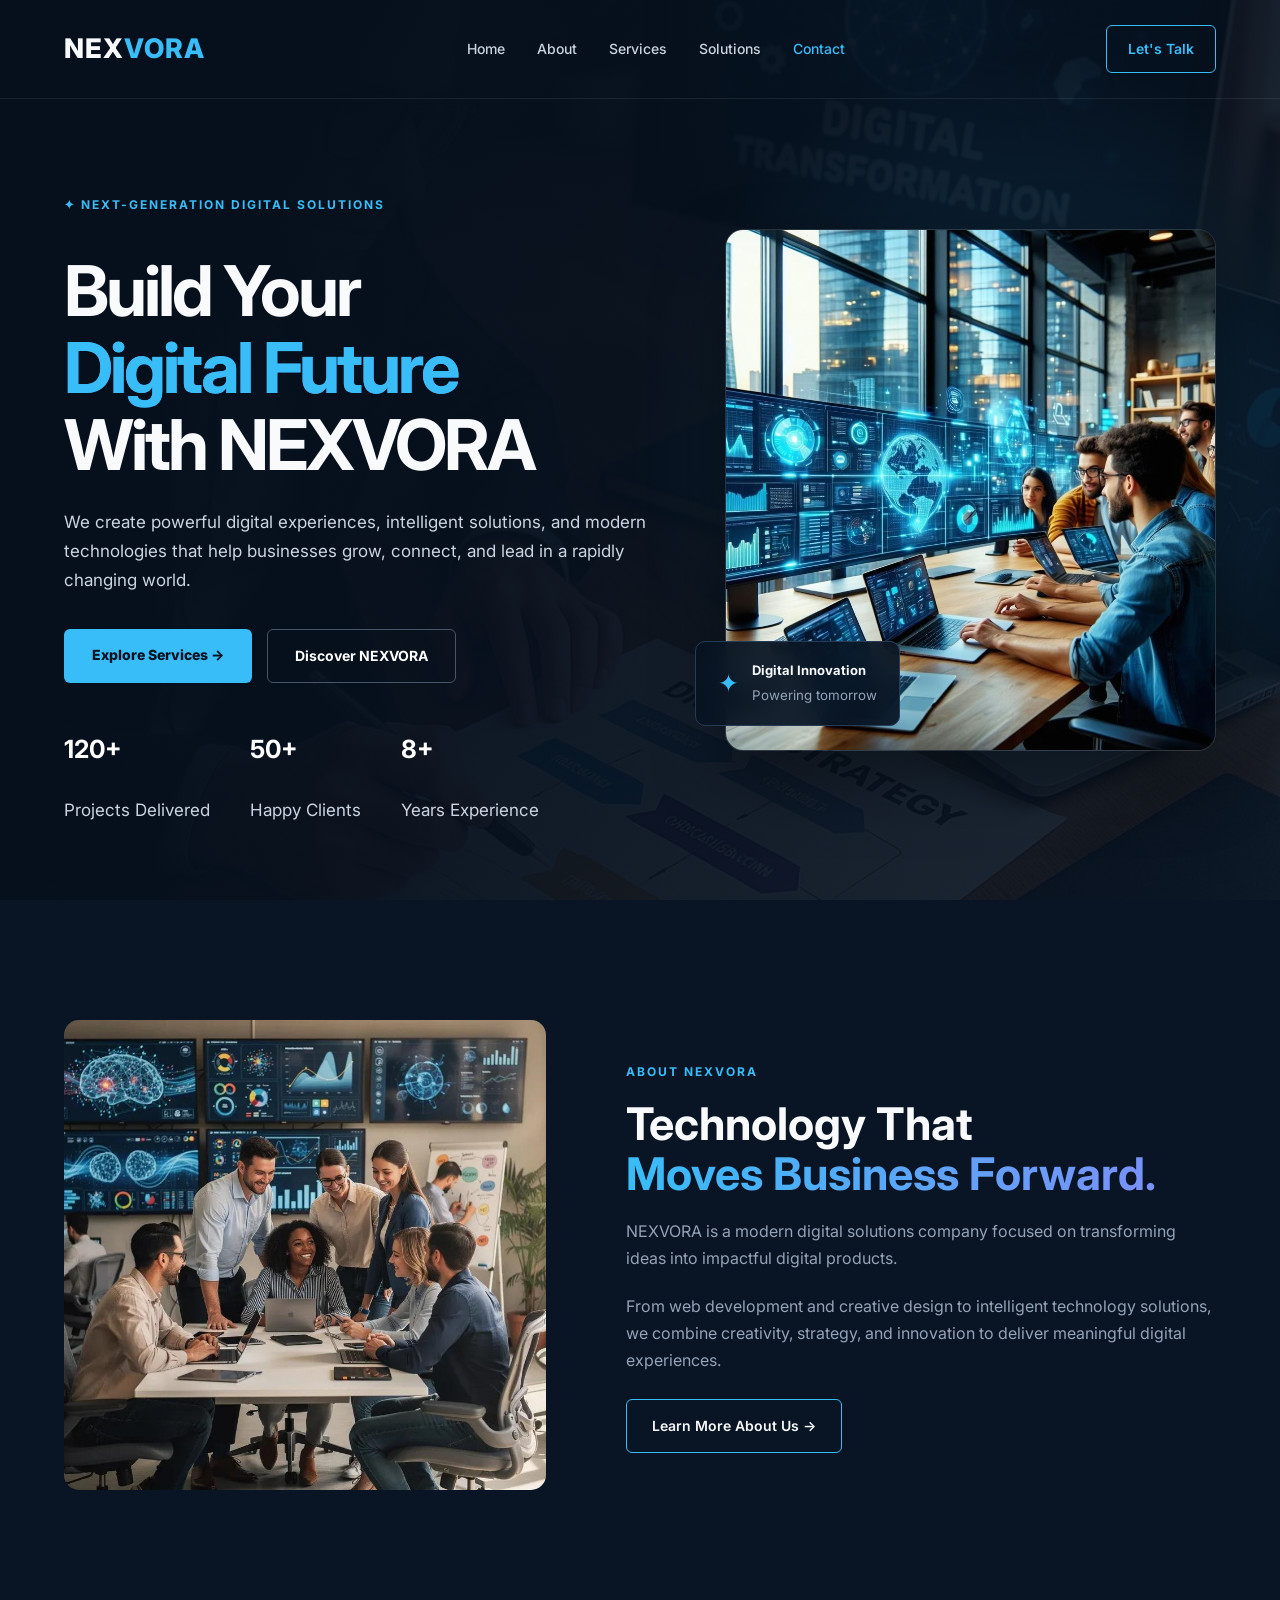
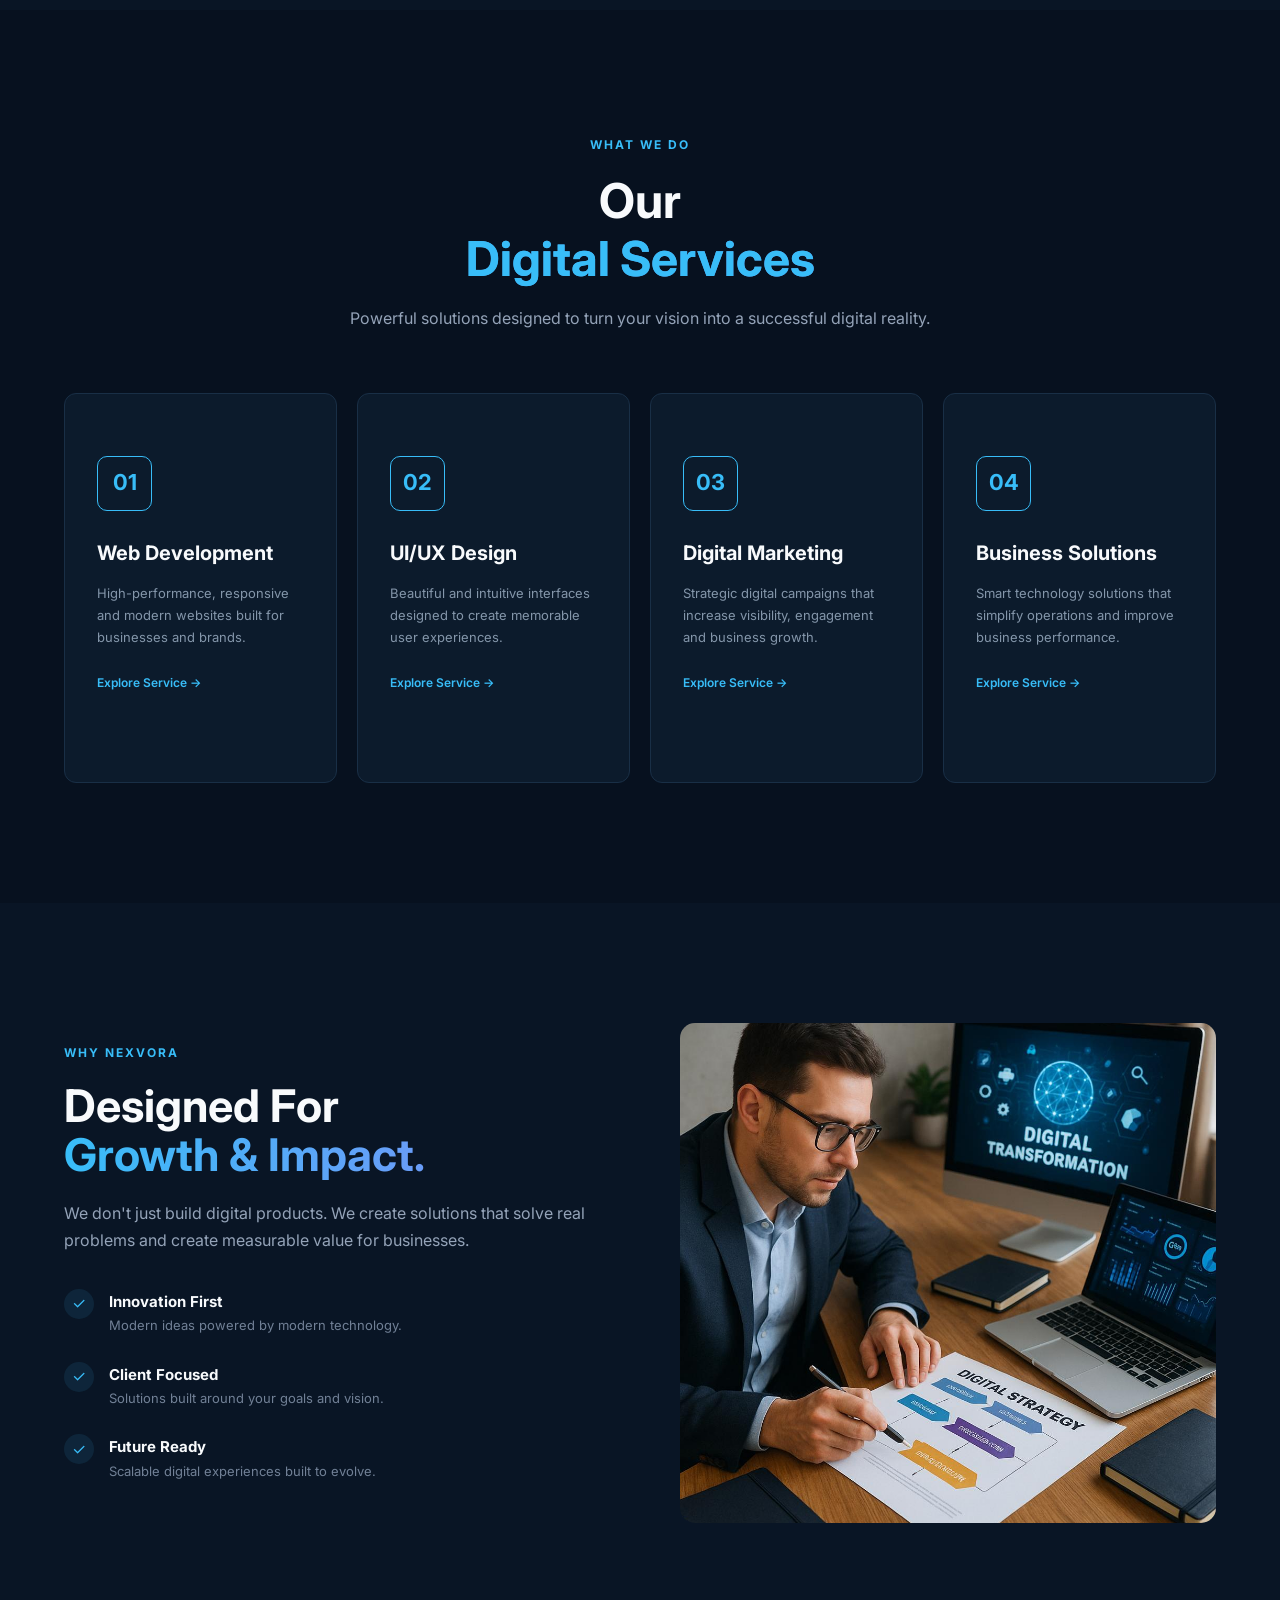
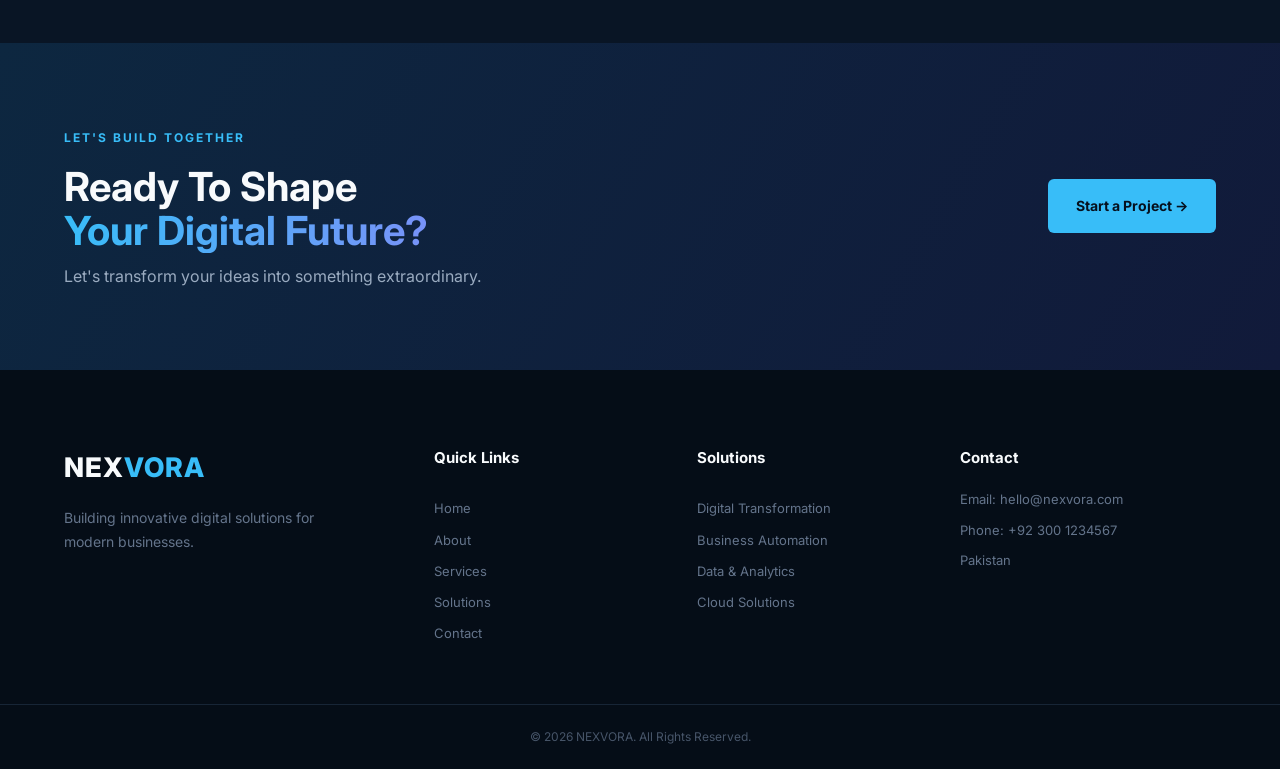
<file: index.html>
<!DOCTYPE html>
<html lang="en">
<head>
    <meta charset="UTF-8">
    <meta name="viewport" content="width=device-width, initial-scale=1.0">

    <title>NEXVORA | Digital Solutions</title>

    <!-- Google Font -->
    <link rel="preconnect" href="https://fonts.googleapis.com">
    <link rel="preconnect" href="https://fonts.gstatic.com" crossorigin>
    <link href="https://fonts.googleapis.com/css2?family=Inter:wght@400;500;600;700;800&display=swap" rel="stylesheet">

    <!-- CSS -->
    <link rel="stylesheet" href="style.css">
</head>

<body>

    <!-- ================= NAVBAR ================= -->
    <header class="navbar">
        <div class="container nav-container">

            <a href="index.html" class="logo">
                NEX<span>VORA</span>
            </a>

            <nav class="nav-links">
                <a href="index.html">Home</a>
                <a href="about.html">About</a>
                <a href="services.html">Services</a>
                <a href="solutions.html">Solutions</a>
                <a href="contact.html" class="active">Contact</a>
            </nav>

            <a href="#contact-form" class="nav-btn">
                Let's Talk
            </a>

        </div>
    </header>



    <!-- ================= HERO ================= -->
    <section class="hero">

        <div class="hero-overlay"></div>

        <div class="container hero-container">

            <div class="hero-content">

                <span class="hero-tag">✦ NEXT-GENERATION DIGITAL SOLUTIONS</span>

                <h1>
                    Build Your
                    <span>Digital Future</span>
                    With NEXVORA
                </h1>

                <p>
                    We create powerful digital experiences, intelligent solutions,
                    and modern technologies that help businesses grow, connect,
                    and lead in a rapidly changing world.
                </p>

                <div class="hero-buttons">
                    <a href="#services" class="primary-btn">
                        Explore Services →
                    </a>

                    <a href="#about" class="secondary-btn">
                        Discover NEXVORA
                    </a>
                </div>

                <div class="hero-stats">

                    <div class="stat">
                        <h3>120+</h3>
                        <p>Projects Delivered</p>
                    </div>

                    <div class="stat">
                        <h3>50+</h3>
                        <p>Happy Clients</p>
                    </div>

                    <div class="stat">
                        <h3>8+</h3>
                        <p>Years Experience</p>
                    </div>

                </div>

            </div>


            <div class="hero-image">

                <div class="image-card">
                    <img
                        src="./images/nexvora-hero.jpg"
                        alt="NEXVORA Digital Team"
                    >
                </div>

                <div class="floating-card">
                    <span>✦</span>
                    <div>
                        <strong>Digital Innovation</strong>
                        <small>Powering tomorrow</small>
                    </div>
                </div>

            </div>

        </div>
    </section>


    <!-- ================= ABOUT ================= -->
    <section class="about" id="about">

        <div class="container about-container">

            <div class="about-image">
                <img
                    src="./images/nexvora-about.jpg"
                    alt="NEXVORA Team"
                >
            </div>

            <div class="about-content">

                <span class="section-tag">ABOUT NEXVORA</span>

                <h2>
                    Technology That
                    <span>Moves Business Forward.</span>
                </h2>

                <p>
                    NEXVORA is a modern digital solutions company focused on
                    transforming ideas into impactful digital products.
                </p>

                <p>
                    From web development and creative design to intelligent
                    technology solutions, we combine creativity, strategy,
                    and innovation to deliver meaningful digital experiences.
                </p>

                <a href="#services" class="outline-btn">
                    Learn More About Us →
                </a>

            </div>

        </div>

    </section>


    <!-- ================= SERVICES ================= -->
    <section class="services" id="services">

        <div class="container">

            <div class="section-heading">

                <span class="section-tag">WHAT WE DO</span>

                <h2>
                    Our <span>Digital Services</span>
                </h2>

                <p>
                    Powerful solutions designed to turn your vision into
                    a successful digital reality.
                </p>

            </div>


            <div class="service-grid">

                <div class="service-card">

                    <div class="service-icon">01</div>

                    <h3>Web Development</h3>

                    <p>
                        High-performance, responsive and modern websites
                        built for businesses and brands.
                    </p>

                    <a href="#">Explore Service →</a>

                </div>


                <div class="service-card">

                    <div class="service-icon">02</div>

                    <h3>UI/UX Design</h3>

                    <p>
                        Beautiful and intuitive interfaces designed to
                        create memorable user experiences.
                    </p>

                    <a href="#">Explore Service →</a>

                </div>


                <div class="service-card">

                    <div class="service-icon">03</div>

                    <h3>Digital Marketing</h3>

                    <p>
                        Strategic digital campaigns that increase visibility,
                        engagement and business growth.
                    </p>

                    <a href="#">Explore Service →</a>

                </div>


                <div class="service-card">

                    <div class="service-icon">04</div>

                    <h3>Business Solutions</h3>

                    <p>
                        Smart technology solutions that simplify operations
                        and improve business performance.
                    </p>

                    <a href="#">Explore Service →</a>

                </div>

            </div>

        </div>

    </section>


    <!-- ================= SOLUTIONS ================= -->
    <section class="solutions" id="solutions">

        <div class="container solutions-container">

            <div class="solutions-content">

                <span class="section-tag">WHY NEXVORA</span>

                <h2>
                    Designed For
                    <span>Growth & Impact.</span>
                </h2>

                <p>
                    We don't just build digital products. We create
                    solutions that solve real problems and create
                    measurable value for businesses.
                </p>

                <div class="features">

                    <div class="feature">
                        <span>✓</span>
                        <div>
                            <h4>Innovation First</h4>
                            <p>Modern ideas powered by modern technology.</p>
                        </div>
                    </div>

                    <div class="feature">
                        <span>✓</span>
                        <div>
                            <h4>Client Focused</h4>
                            <p>Solutions built around your goals and vision.</p>
                        </div>
                    </div>

                    <div class="feature">
                        <span>✓</span>
                        <div>
                            <h4>Future Ready</h4>
                            <p>Scalable digital experiences built to evolve.</p>
                        </div>
                    </div>

                </div>

            </div>


            <div class="solutions-image">

                <img
                    src="./images/nexvora-solutions.jpg"
                    alt="Digital Strategy"
                >

            </div>

        </div>

    </section>


    <!-- ================= CTA ================= -->
    <section class="cta" id="contact">

        <div class="container cta-container">

            <div>
                <span class="section-tag">LET'S BUILD TOGETHER</span>

                <h2>
                    Ready To Shape
                    <span>Your Digital Future?</span>
                </h2>

                <p>
                    Let's transform your ideas into something extraordinary.
                </p>
            </div>

            <a href="mailto:hello@nexvora.com" class="cta-btn">
                Start a Project →
            </a>

        </div>

    </section>


    <!-- ================= FOOTER ================= -->
    <footer class="footer">

        <div class="container footer-grid">

            <div class="footer-brand">

                <a href="index.html" class="logo">
                    NEX<span>VORA</span>
                </a>

                <p>
                    Building innovative digital solutions for modern
                    businesses.
                </p>

            </div>


            <div class="footer-links">

                <h4>Quick Links</h4>

                <a href="index.html">Home</a>
                <a href="about.html">About</a>
                <a href="services.html">Services</a>
                <a href="solutions.html">Solutions</a>
                <a href="contact.html">Contact</a>

            </div>


            <div class="footer-links">

                <h4>Solutions</h4>

                <a href="#solutions">Digital Transformation</a>
                <a href="#solutions">Business Automation</a>
                <a href="#solutions">Data & Analytics</a>
                <a href="#solutions">Cloud Solutions</a>

            </div>


            <div class="footer-contact">

                <h4>Contact</h4>

                <p>Email: hello@nexvora.com</p>
                <p>Phone: +92 300 1234567</p>
                <p>Pakistan</p>

            </div>

        </div>


        <div class="footer-bottom">

            <p>
                © 2026 NEXVORA. All Rights Reserved.
            </p>

        </div>

    </footer>
</body>
</html>
</file>
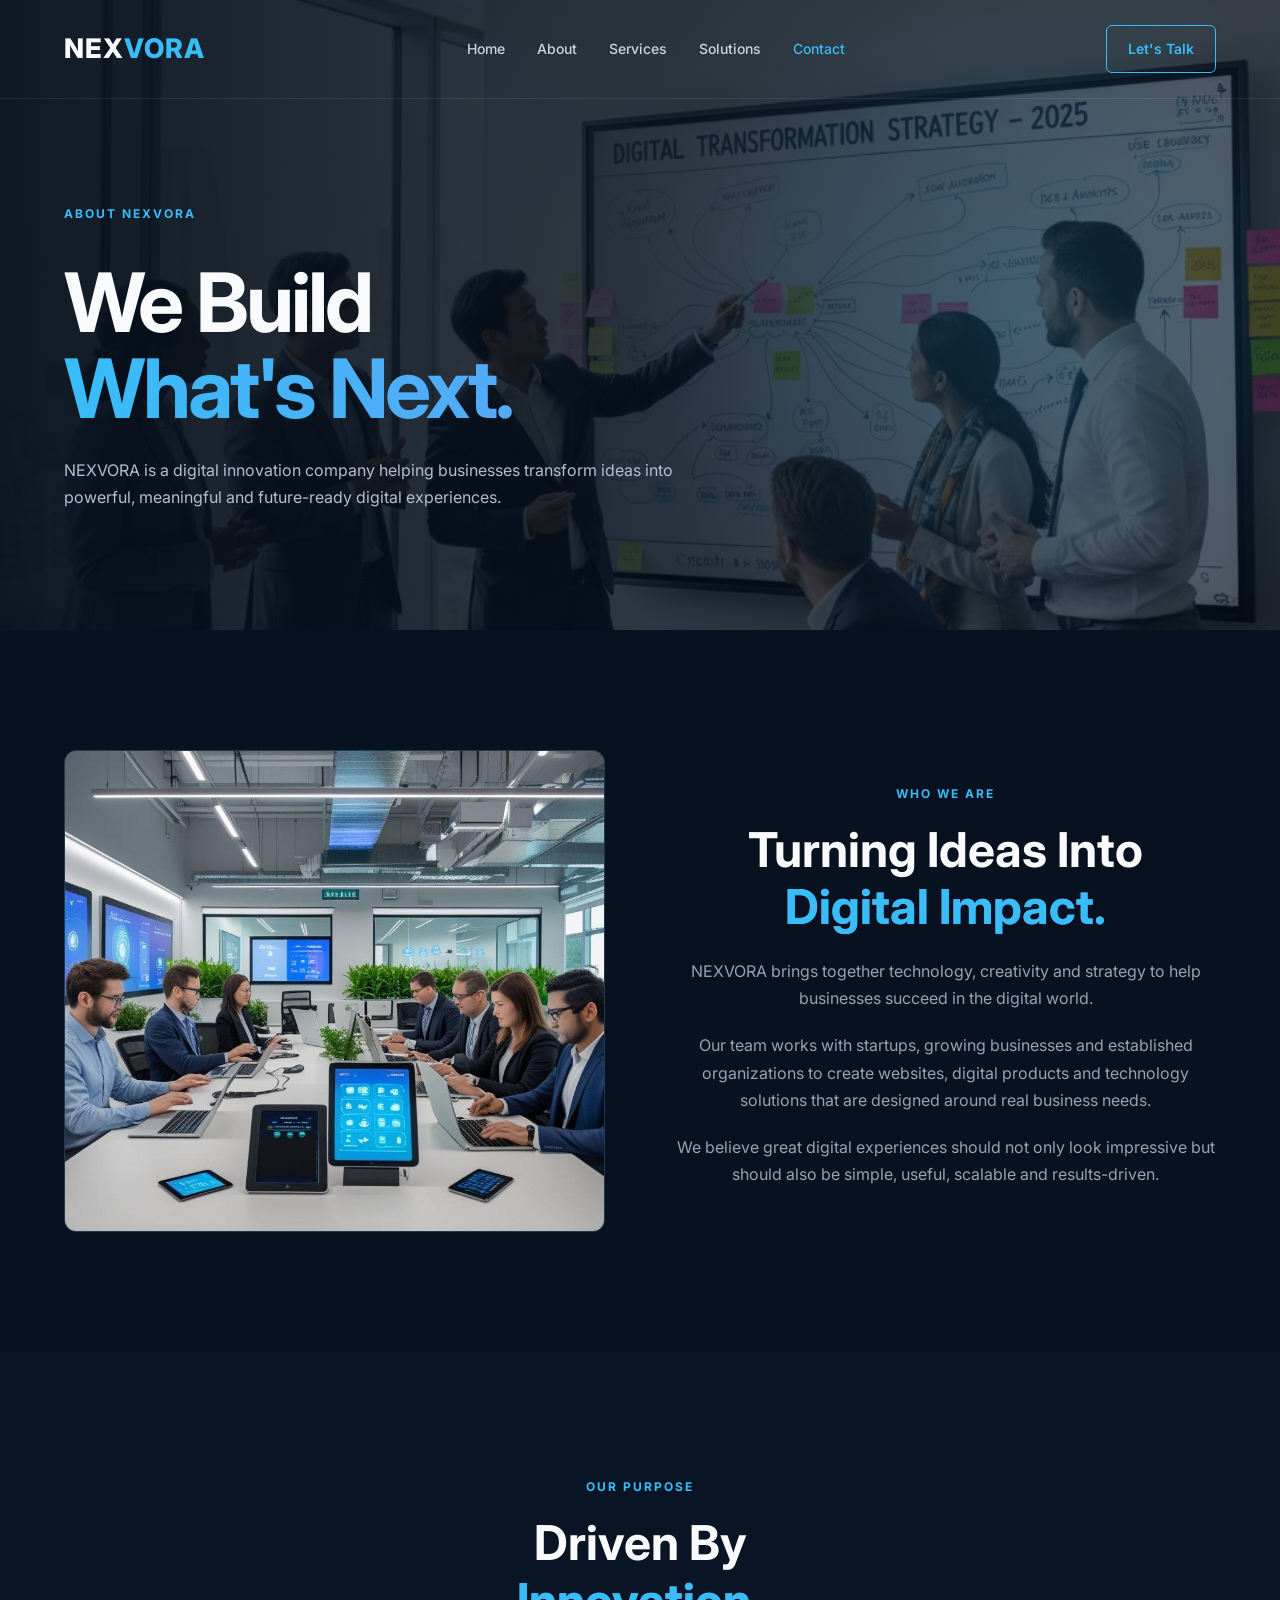
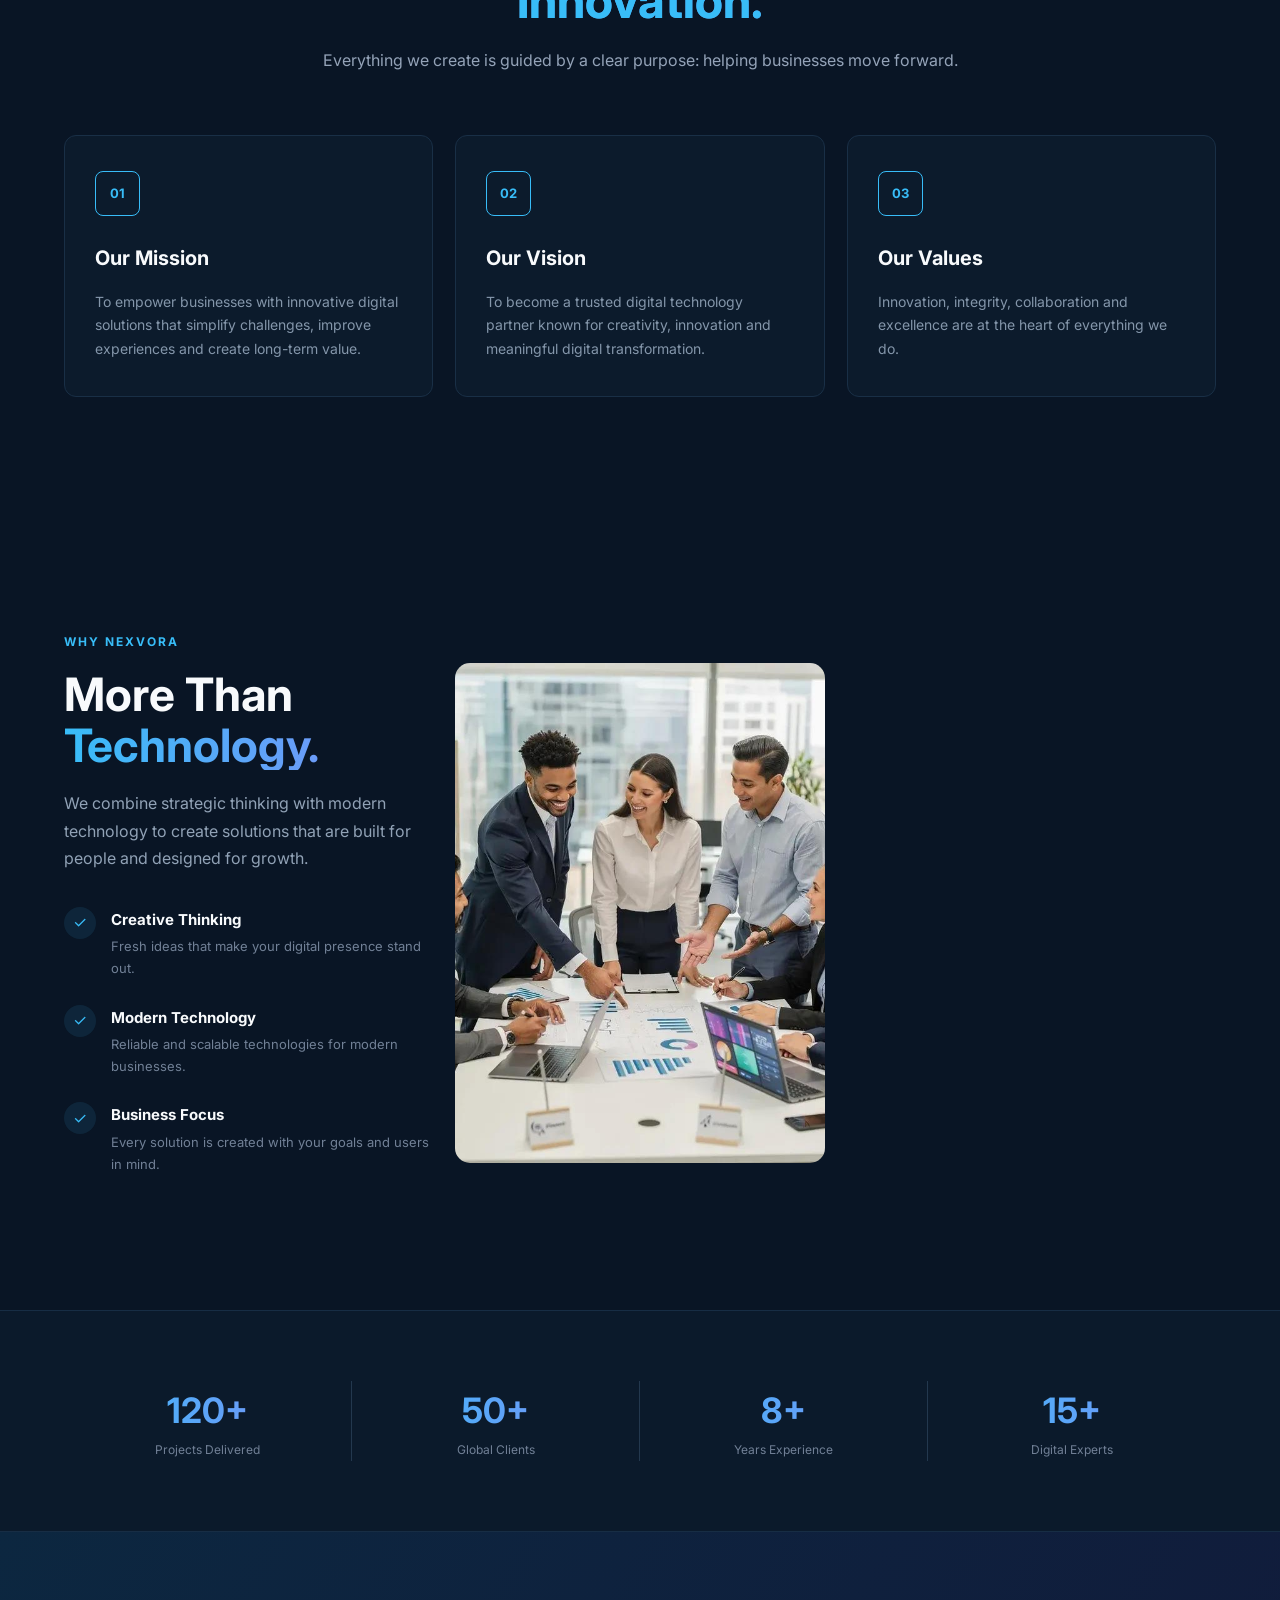
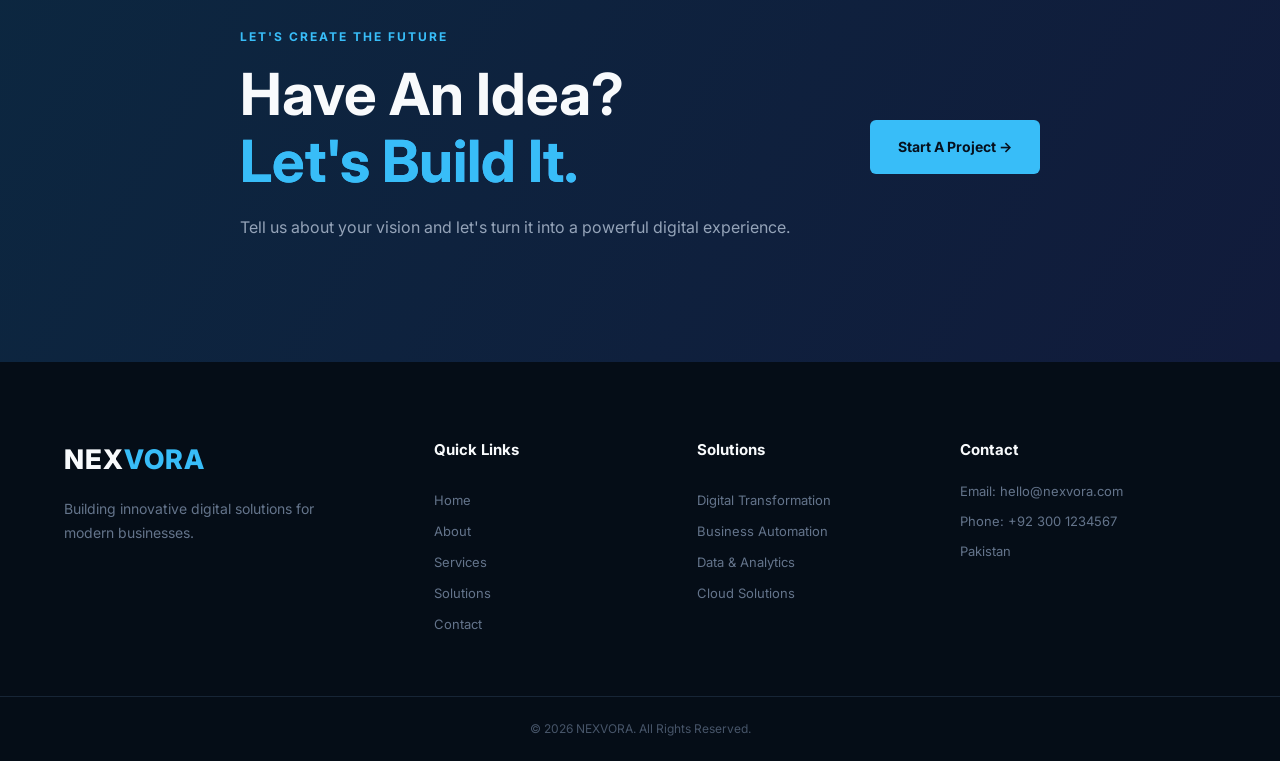
<file: about.html>
<!DOCTYPE html>
<html lang="en">
<head>
    <meta charset="UTF-8">
    <meta name="viewport" content="width=device-width, initial-scale=1.0">

    <title>About Us | NEXVORA</title>

    <link rel="preconnect" href="https://fonts.googleapis.com">
    <link rel="preconnect" href="https://fonts.gstatic.com" crossorigin>

    <link href="https://fonts.googleapis.com/css2?family=Inter:wght@400;500;600;700;800&display=swap" rel="stylesheet">

    <link rel="stylesheet" href="style.css">
</head>

<body>

    <!-- ================= NAVBAR ================= -->
    <header class="navbar">
        <div class="container nav-container">

            <a href="index.html" class="logo">
                NEX<span>VORA</span>
            </a>

            <nav class="nav-links">
                <a href="index.html">Home</a>
                <a href="about.html">About</a>
                <a href="services.html">Services</a>
                <a href="solutions.html">Solutions</a>
                <a href="contact.html" class="active">Contact</a>
            </nav>

            <a href="#contact-form" class="nav-btn">
                Let's Talk
            </a>

        </div>
    </header>




    <!-- ================= ABOUT HERO ================= -->

    <section class="about-hero">

        <div class="hero-overlay"></div>

        <div class="container about-hero-content">

            <span class="hero-tag">ABOUT NEXVORA</span>

            <h1>
                We Build
                <span>What's Next.</span>
            </h1>

            <p>
                NEXVORA is a digital innovation company helping businesses
                transform ideas into powerful, meaningful and future-ready
                digital experiences.
            </p>

        </div>

    </section>


    <!-- ================= INTRODUCTION ================= -->

    <section class="introduction">

        <div class="container intro-grid">

            <div class="intro-image">

                <img
                    src="./images/about-hero.jpg"
                    alt="NEXVORA Team"
                >

            </div>


            <div class="intro-content">

                <span class="section-tag">WHO WE ARE</span>

                <h2>
                    Turning Ideas Into
                    <span>Digital Impact.</span>
                </h2>

                <p>
                    NEXVORA brings together technology, creativity and
                    strategy to help businesses succeed in the digital world.
                </p>

                <p>
                    Our team works with startups, growing businesses and
                    established organizations to create websites, digital
                    products and technology solutions that are designed
                    around real business needs.
                </p>

                <p>
                    We believe great digital experiences should not only
                    look impressive but should also be simple, useful,
                    scalable and results-driven.
                </p>

            </div>

        </div>

    </section>


    <!-- ================= MISSION / VISION ================= -->

    <section class="mission-section">

        <div class="container">

            <div class="section-heading">

                <span class="section-tag">OUR PURPOSE</span>

                <h2>
                    Driven By
                    <span>Innovation.</span>
                </h2>

                <p>
                    Everything we create is guided by a clear purpose:
                    helping businesses move forward.
                </p>

            </div>


            <div class="purpose-grid">

                <!-- Mission -->

                <div class="purpose-card">

                    <div class="purpose-number">01</div>

                    <h3>Our Mission</h3>

                    <p>
                        To empower businesses with innovative digital
                        solutions that simplify challenges, improve
                        experiences and create long-term value.
                    </p>

                </div>


                <!-- Vision -->

                <div class="purpose-card">

                    <div class="purpose-number">02</div>

                    <h3>Our Vision</h3>

                    <p>
                        To become a trusted digital technology partner
                        known for creativity, innovation and meaningful
                        digital transformation.
                    </p>

                </div>


                <!-- Values -->

                <div class="purpose-card">

                    <div class="purpose-number">03</div>

                    <h3>Our Values</h3>

                    <p>
                        Innovation, integrity, collaboration and excellence
                        are at the heart of everything we do.
                    </p>

                </div>

            </div>

        </div>

    </section>


    <!-- ================= WHY NEXVORA ================= -->

    <section class="why-section">

        <div class="container why-grid">

            <div class="why-content">

                <span class="section-tag">WHY NEXVORA</span>

                <h2>
                    More Than
                    <span>Technology.</span>
                </h2>

                <p>
                    We combine strategic thinking with modern technology
                    to create solutions that are built for people and
                    designed for growth.
                </p>


                <div class="why-list">

                    <div class="why-item">

                        <div class="check">✓</div>

                        <div>
                            <h4>Creative Thinking</h4>
                            <p>
                                Fresh ideas that make your digital presence
                                stand out.
                            </p>
                        </div>

                    </div>


                    <div class="why-item">

                        <div class="check">✓</div>

                        <div>
                            <h4>Modern Technology</h4>
                            <p>
                                Reliable and scalable technologies for
                                modern businesses.
                            </p>
                        </div>

                    </div>


                    <div class="why-item">

                        <div class="check">✓</div>

                        <div>
                            <h4>Business Focus</h4>
                            <p>
                                Every solution is created with your goals
                                and users in mind.
                            </p>
                        </div>

                    </div>

                </div>

            </div>


            <div class="why-image">

                <img
                    src="./images/about-team.jpg"
                    alt="NEXVORA Business Strategy"
                >

            </div>

        </div>

    </section>


    <!-- ================= STATS ================= -->

    <section class="stats-section">

        <div class="container stats-grid">

            <div class="stat-box">
                <h3>120+</h3>
                <p>Projects Delivered</p>
            </div>

            <div class="stat-box">
                <h3>50+</h3>
                <p>Global Clients</p>
            </div>

            <div class="stat-box">
                <h3>8+</h3>
                <p>Years Experience</p>
            </div>

            <div class="stat-box">
                <h3>15+</h3>
                <p>Digital Experts</p>
            </div>

        </div>

    </section>


    <!-- ================= CTA ================= -->

    <section class="about-cta">

        <div class="container cta-content">

            <div>

                <span class="section-tag">
                    LET'S CREATE THE FUTURE
                </span>

                <h2>
                    Have An Idea?
                    <span>Let's Build It.</span>
                </h2>

                <p>
                    Tell us about your vision and let's turn it into
                    a powerful digital experience.
                </p>

            </div>

            <a href="#" class="cta-btn">
                Start A Project →
            </a>

        </div>

    </section>


    <!-- ================= FOOTER ================= -->
    <footer class="footer">

        <div class="container footer-grid">

            <div class="footer-brand">

                <a href="index.html" class="logo">
                    NEX<span>VORA</span>
                </a>

                <p>
                    Building innovative digital solutions for modern
                    businesses.
                </p>

            </div>


            <div class="footer-links">

                <h4>Quick Links</h4>

                <a href="index.html">Home</a>
                <a href="about.html">About</a>
                <a href="services.html">Services</a>
                <a href="solutions.html">Solutions</a>
                <a href="contact.html">Contact</a>

            </div>


            <div class="footer-links">

                <h4>Solutions</h4>

                <a href="#solutions">Digital Transformation</a>
                <a href="#solutions">Business Automation</a>
                <a href="#solutions">Data & Analytics</a>
                <a href="#solutions">Cloud Solutions</a>

            </div>


            <div class="footer-contact">

                <h4>Contact</h4>

                <p>Email: hello@nexvora.com</p>
                <p>Phone: +92 300 1234567</p>
                <p>Pakistan</p>

            </div>

        </div>


        <div class="footer-bottom">

            <p>
                © 2026 NEXVORA. All Rights Reserved.
            </p>

        </div>

    </footer>

</body>
</html>
</file>
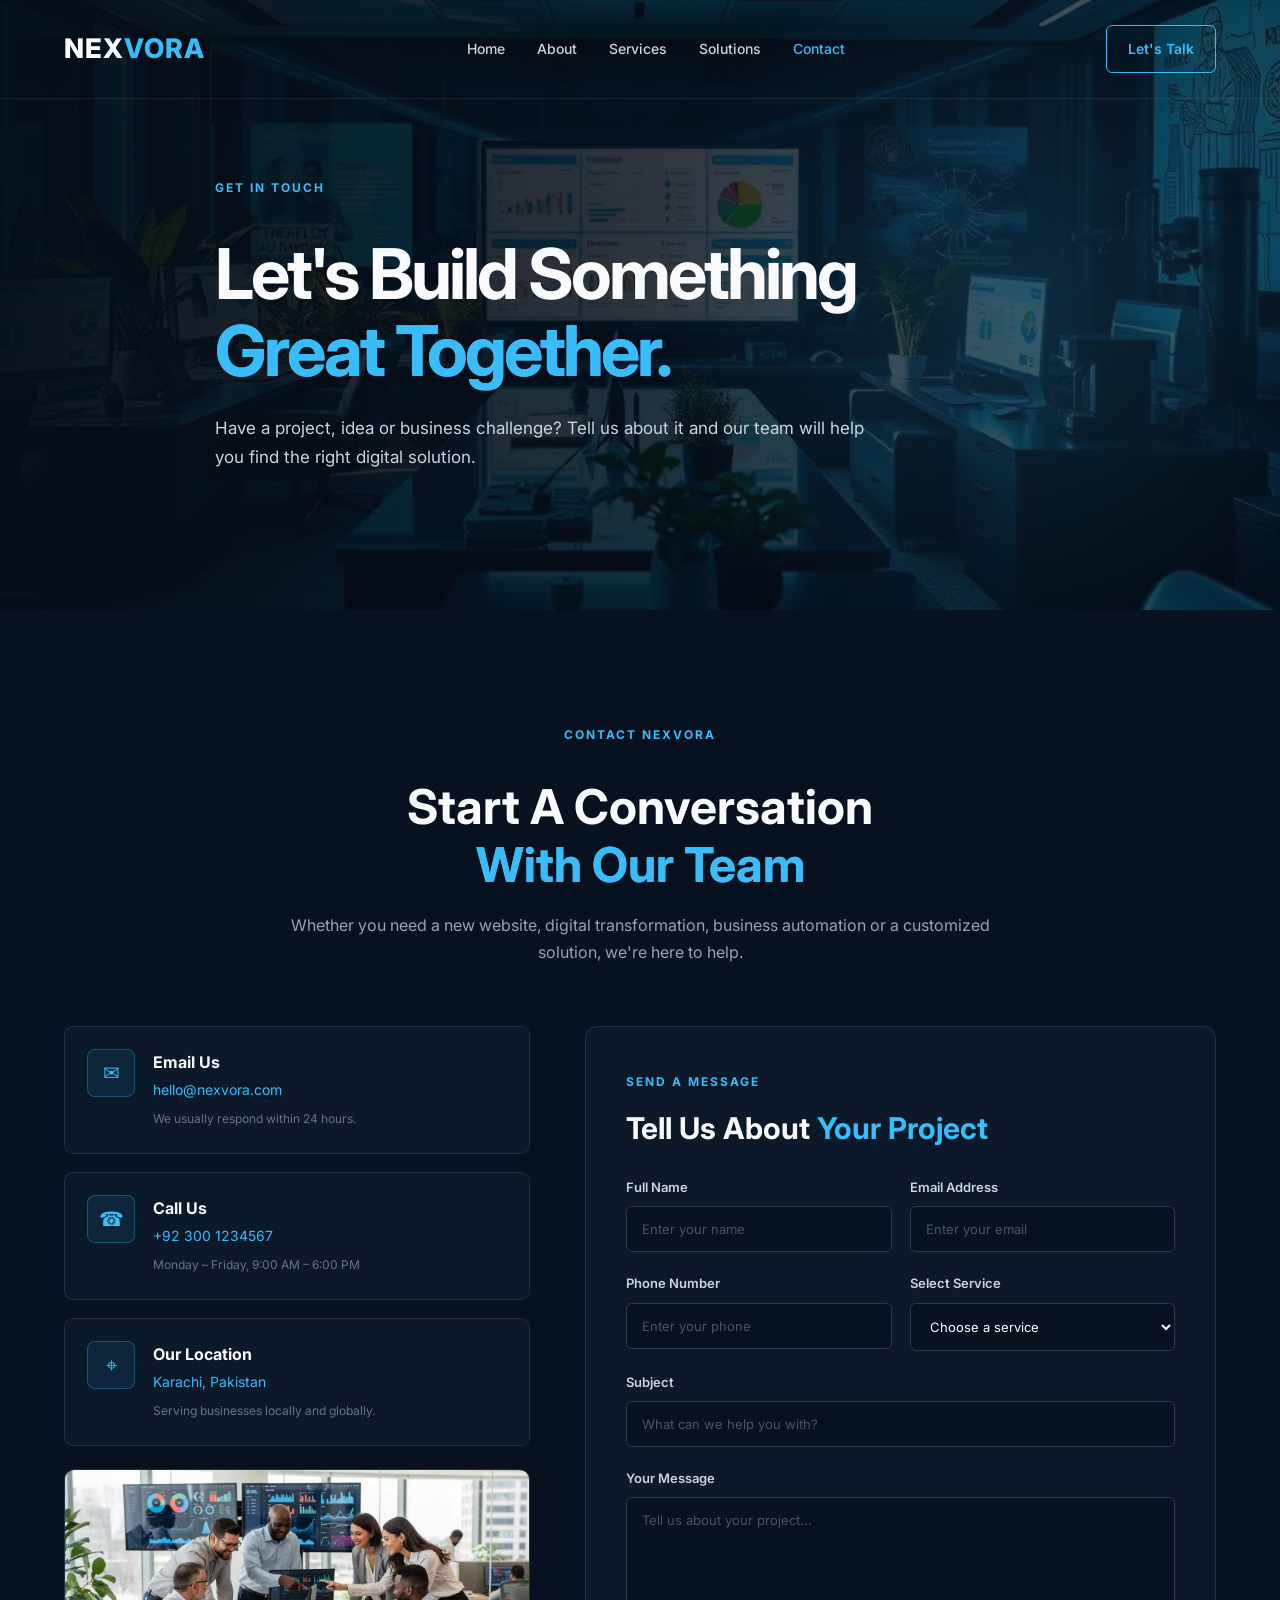
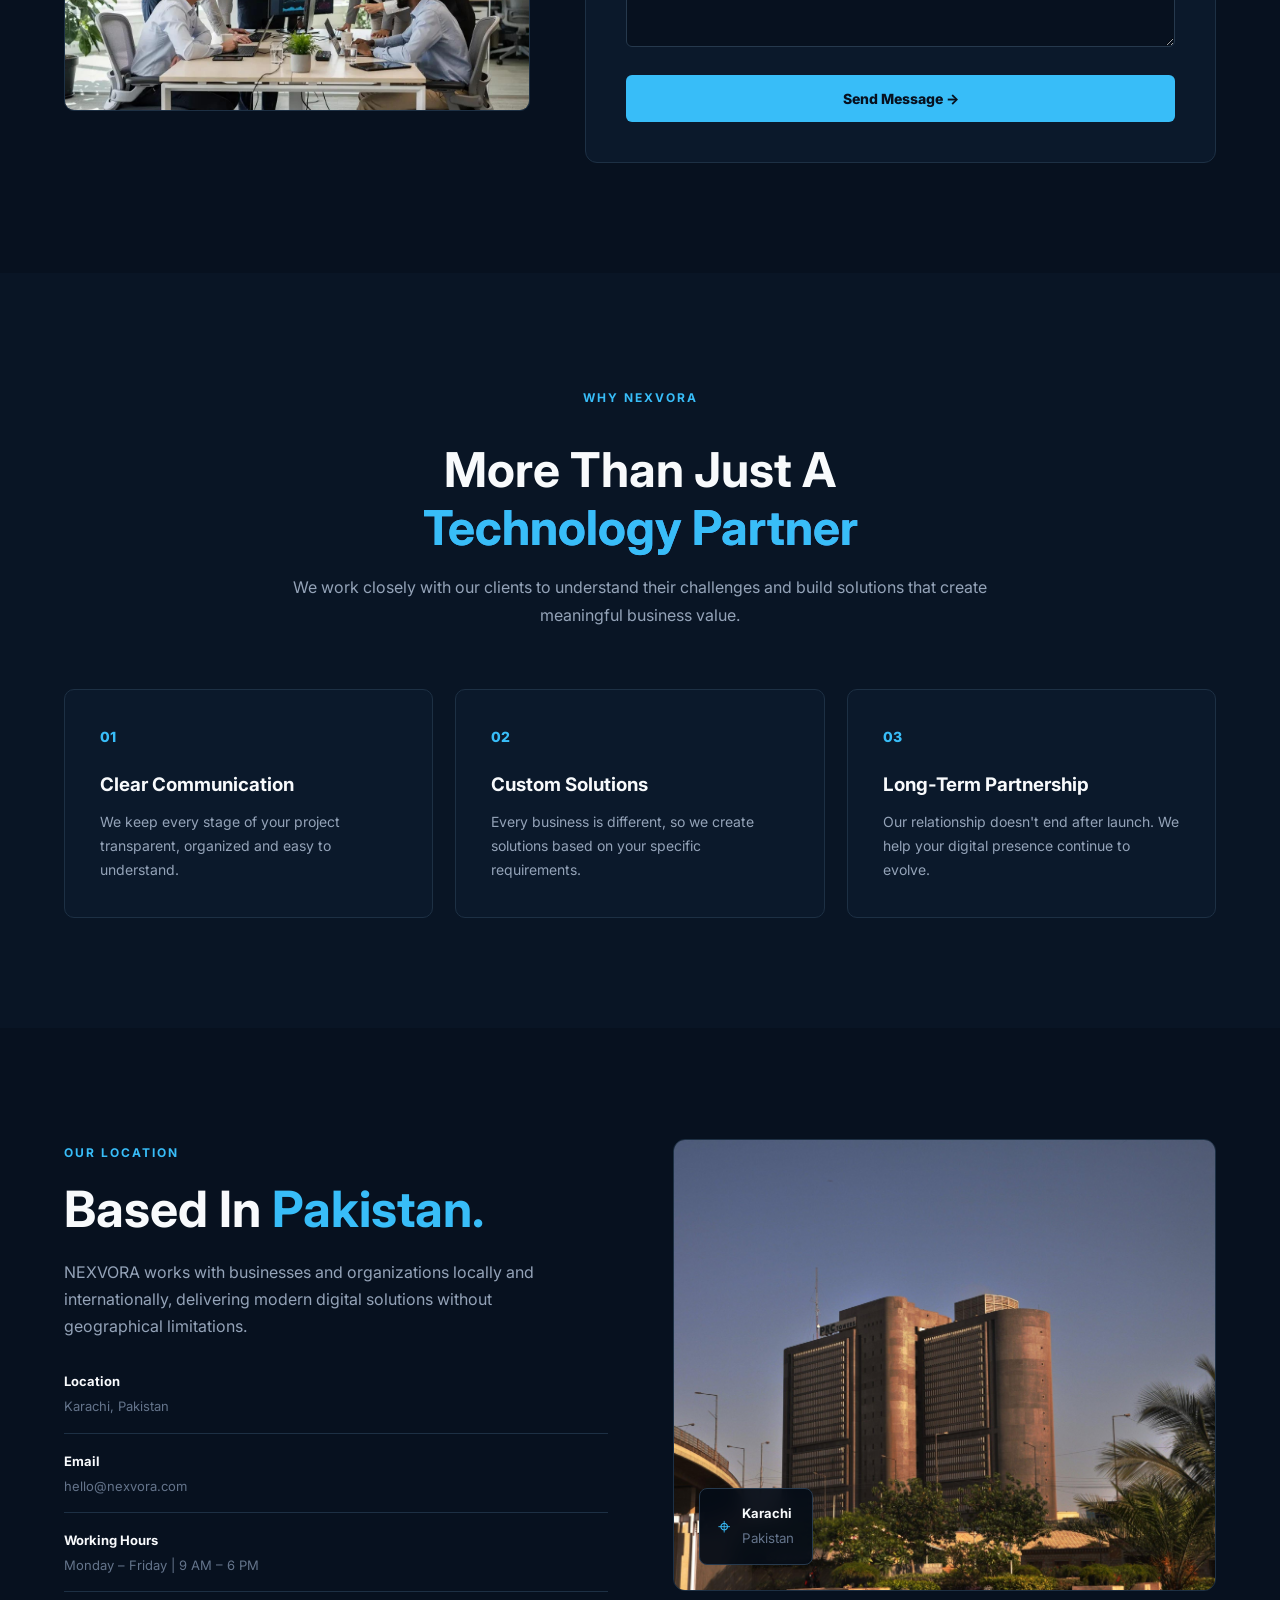
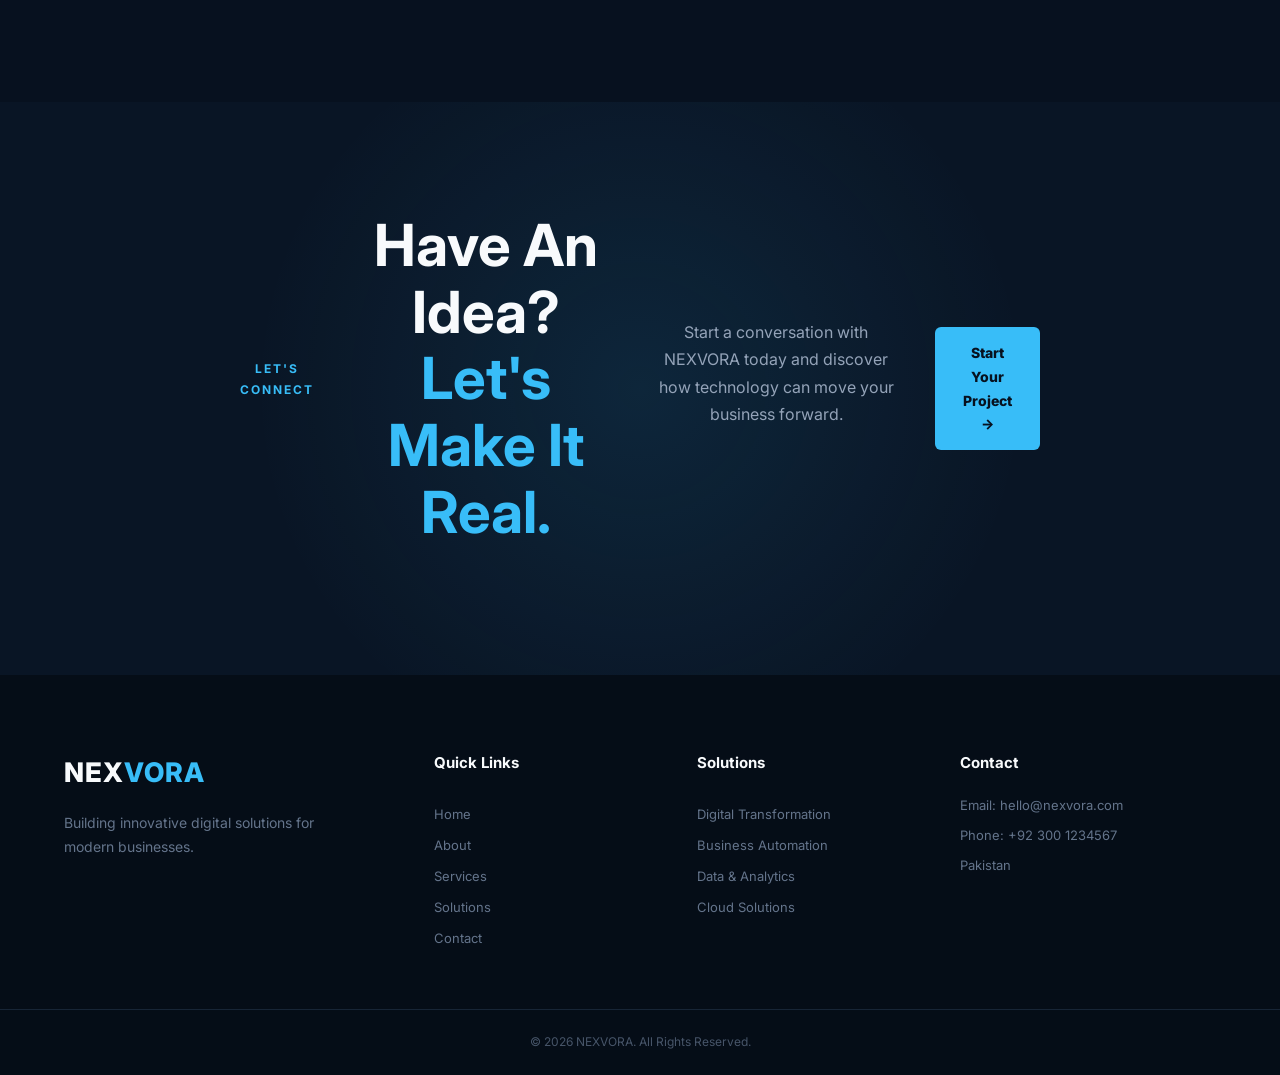
<file: contact.html>
<!DOCTYPE html>
<html lang="en">
<head>
    <meta charset="UTF-8">
    <meta name="viewport" content="width=device-width, initial-scale=1.0">

    <title>Contact | NEXVORA</title>

    <link rel="preconnect" href="https://fonts.googleapis.com">
    <link rel="preconnect" href="https://fonts.gstatic.com" crossorigin>

    <link href="https://fonts.googleapis.com/css2?family=Inter:wght@400;500;600;700;800&display=swap" rel="stylesheet">

    <link rel="stylesheet" href="style.css">
</head>

<body>

    <!-- ================= NAVBAR ================= -->
    <header class="navbar">
        <div class="container nav-container">

            <a href="index.html" class="logo">
                NEX<span>VORA</span>
            </a>

            <nav class="nav-links">
                <a href="index.html">Home</a>
                <a href="about.html">About</a>
                <a href="services.html">Services</a>
                <a href="solutions.html">Solutions</a>
                <a href="contact.html" class="active">Contact</a>
            </nav>

            <a href="#contact-form" class="nav-btn">
                Let's Talk
            </a>

        </div>
    </header>


    <!-- ================= HERO ================= -->
    <section class="contact-hero">

        <div class="hero-overlay"></div>

        <div class="container hero-content">

            <span class="hero-tag">GET IN TOUCH</span>

            <h1>
                Let's Build Something
                <span>Great Together.</span>
            </h1>

            <p>
                Have a project, idea or business challenge?
                Tell us about it and our team will help you find the right
                digital solution.
            </p>

        </div>

    </section>


    <!-- ================= CONTACT INTRO ================= -->
    <section class="contact-section">

        <div class="container">

            <div class="section-heading">

                <span class="section-label">CONTACT NEXVORA</span>

                <h2>
                    Start A Conversation
                    <span>With Our Team</span>
                </h2>

                <p>
                    Whether you need a new website, digital transformation,
                    business automation or a customized solution, we're here
                    to help.
                </p>

            </div>


            <div class="contact-grid">

                <!-- CONTACT INFORMATION -->
                <div class="contact-info">

                    <div class="info-card">

                        <div class="info-icon">✉</div>

                        <div>
                            <h3>Email Us</h3>
                            <p>hello@nexvora.com</p>
                            <span>We usually respond within 24 hours.</span>
                        </div>

                    </div>


                    <div class="info-card">

                        <div class="info-icon">☎</div>

                        <div>
                            <h3>Call Us</h3>
                            <p>+92 300 1234567</p>
                            <span>Monday – Friday, 9:00 AM – 6:00 PM</span>
                        </div>

                    </div>


                    <div class="info-card">

                        <div class="info-icon">⌖</div>

                        <div>
                            <h3>Our Location</h3>
                            <p>Karachi, Pakistan</p>
                            <span>Serving businesses locally and globally.</span>
                        </div>

                    </div>


                    <div class="contact-image">
                        <img src="./images/contact-team.jpg"
                             alt="NEXVORA Professional Team">
                    </div>

                </div>


                <!-- CONTACT FORM -->
                <div class="contact-form-box" id="contact-form">

                    <div class="form-header">

                        <span class="section-label">SEND A MESSAGE</span>

                        <h2>
                            Tell Us About
                            <span>Your Project</span>
                        </h2>

                    </div>


                    <form action="#" method="post">

                        <div class="form-row">

                            <div class="form-group">
                                <label for="name">Full Name</label>

                                <input
                                    type="text"
                                    id="name"
                                    name="name"
                                    placeholder="Enter your name"
                                    required
                                >
                            </div>


                            <div class="form-group">
                                <label for="email">Email Address</label>

                                <input
                                    type="email"
                                    id="email"
                                    name="email"
                                    placeholder="Enter your email"
                                    required
                                >
                            </div>

                        </div>


                        <div class="form-row">

                            <div class="form-group">
                                <label for="phone">Phone Number</label>

                                <input
                                    type="tel"
                                    id="phone"
                                    name="phone"
                                    placeholder="Enter your phone"
                                >
                            </div>


                            <div class="form-group">
                                <label for="service">Select Service</label>

                                <select id="service" name="service">

                                    <option value="">
                                        Choose a service
                                    </option>

                                    <option value="web-development">
                                        Web Development
                                    </option>

                                    <option value="ui-ux">
                                        UI/UX Design
                                    </option>

                                    <option value="digital-marketing">
                                        Digital Marketing
                                    </option>

                                    <option value="business-solutions">
                                        Business Solutions
                                    </option>

                                    <option value="brand-development">
                                        Brand Development
                                    </option>

                                    <option value="technology-consulting">
                                        Technology Consulting
                                    </option>

                                </select>

                            </div>

                        </div>


                        <div class="form-group">

                            <label for="subject">Subject</label>

                            <input
                                type="text"
                                id="subject"
                                name="subject"
                                placeholder="What can we help you with?"
                            >

                        </div>


                        <div class="form-group">

                            <label for="message">Your Message</label>

                            <textarea
                                id="message"
                                name="message"
                                rows="6"
                                placeholder="Tell us about your project..."
                                required
                            ></textarea>

                        </div>


                        <button type="submit" class="submit-btn">
                            Send Message →
                        </button>

                    </form>

                </div>

            </div>

        </div>

    </section>


    <!-- ================= WHY CONTACT US ================= -->
    <section class="why-section">

        <div class="container">

            <div class="section-heading">

                <span class="section-label">WHY NEXVORA</span>

                <h2>
                    More Than Just A
                    <span>Technology Partner</span>
                </h2>

                <p>
                    We work closely with our clients to understand their
                    challenges and build solutions that create meaningful
                    business value.
                </p>

            </div>


            <div class="why-grid">

                <div class="why-card">

                    <div class="why-icon">01</div>

                    <h3>Clear Communication</h3>

                    <p>
                        We keep every stage of your project transparent,
                        organized and easy to understand.
                    </p>

                </div>


                <div class="why-card">

                    <div class="why-icon">02</div>

                    <h3>Custom Solutions</h3>

                    <p>
                        Every business is different, so we create solutions
                        based on your specific requirements.
                    </p>

                </div>


                <div class="why-card">

                    <div class="why-icon">03</div>

                    <h3>Long-Term Partnership</h3>

                    <p>
                        Our relationship doesn't end after launch. We help
                        your digital presence continue to evolve.
                    </p>

                </div>

            </div>

        </div>

    </section>


    <!-- ================= MAP / LOCATION ================= -->
    <section class="location-section">

        <div class="container location-grid">

            <div class="location-content">

                <span class="section-label">OUR LOCATION</span>

                <h2>
                    Based In
                    <span>Pakistan.</span>
                </h2>

                <p>
                    NEXVORA works with businesses and organizations locally
                    and internationally, delivering modern digital solutions
                    without geographical limitations.
                </p>

                <div class="location-details">

                    <div>
                        <strong>Location</strong>
                        <span>Karachi, Pakistan</span>
                    </div>

                    <div>
                        <strong>Email</strong>
                        <span>hello@nexvora.com</span>
                    </div>

                    <div>
                        <strong>Working Hours</strong>
                        <span>Monday – Friday | 9 AM – 6 PM</span>
                    </div>

                </div>

            </div>


            <div class="location-image">

                <img src="./images/contact-location.jpg"
                     alt="NEXVORA Office Location">

                <div class="location-badge">
                    <span>⌖</span>
                    <div>
                        <strong>Karachi</strong>
                        <small>Pakistan</small>
                    </div>
                </div>

            </div>

        </div>

    </section>


    <!-- ================= CTA ================= -->
    <section class="cta-section">

        <div class="container cta-content">

            <span class="section-label">LET'S CONNECT</span>

            <h2>
                Have An Idea?
                <span>Let's Make It Real.</span>
            </h2>

            <p>
                Start a conversation with NEXVORA today and discover how
                technology can move your business forward.
            </p>

            <a href="#contact-form" class="primary-btn">
                Start Your Project →
            </a>

        </div>

    </section>


    <!-- ================= FOOTER ================= -->
    <footer class="footer">

        <div class="container footer-grid">

            <div class="footer-brand">

                <a href="index.html" class="logo">
                    NEX<span>VORA</span>
                </a>

                <p>
                    Building innovative digital solutions for modern
                    businesses.
                </p>

            </div>


            <div class="footer-links">

                <h4>Quick Links</h4>

                <a href="index.html">Home</a>
                <a href="about.html">About</a>
                <a href="services.html">Services</a>
                <a href="solutions.html">Solutions</a>
                <a href="contact.html">Contact</a>

            </div>


            <div class="footer-links">

                <h4>Solutions</h4>

                <a href="#solutions">Digital Transformation</a>
                <a href="#solutions">Business Automation</a>
                <a href="#solutions">Data & Analytics</a>
                <a href="#solutions">Cloud Solutions</a>

            </div>


            <div class="footer-contact">

                <h4>Contact</h4>

                <p>Email: hello@nexvora.com</p>
                <p>Phone: +92 300 1234567</p>
                <p>Pakistan</p>

            </div>

        </div>


        <div class="footer-bottom">

            <p>
                © 2026 NEXVORA. All Rights Reserved.
            </p>

        </div>

    </footer>

</body>
</html>
</file>
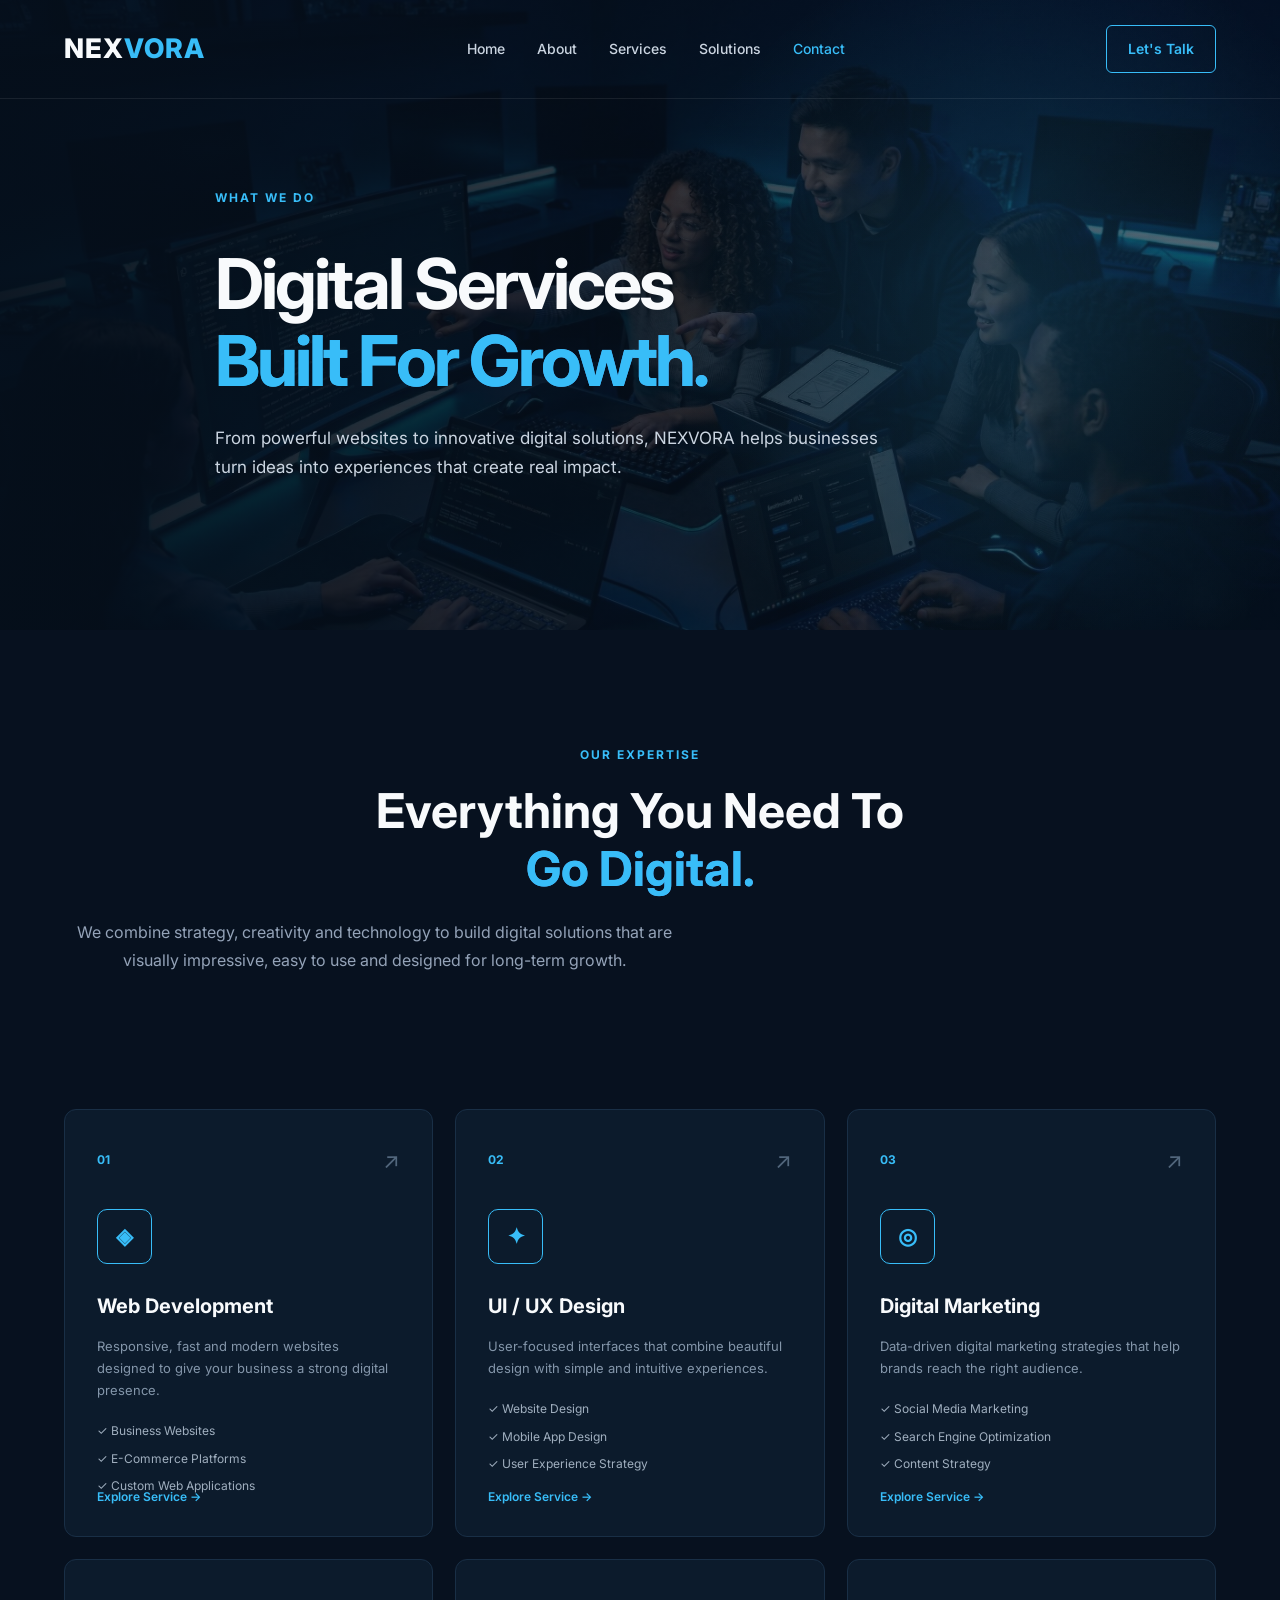
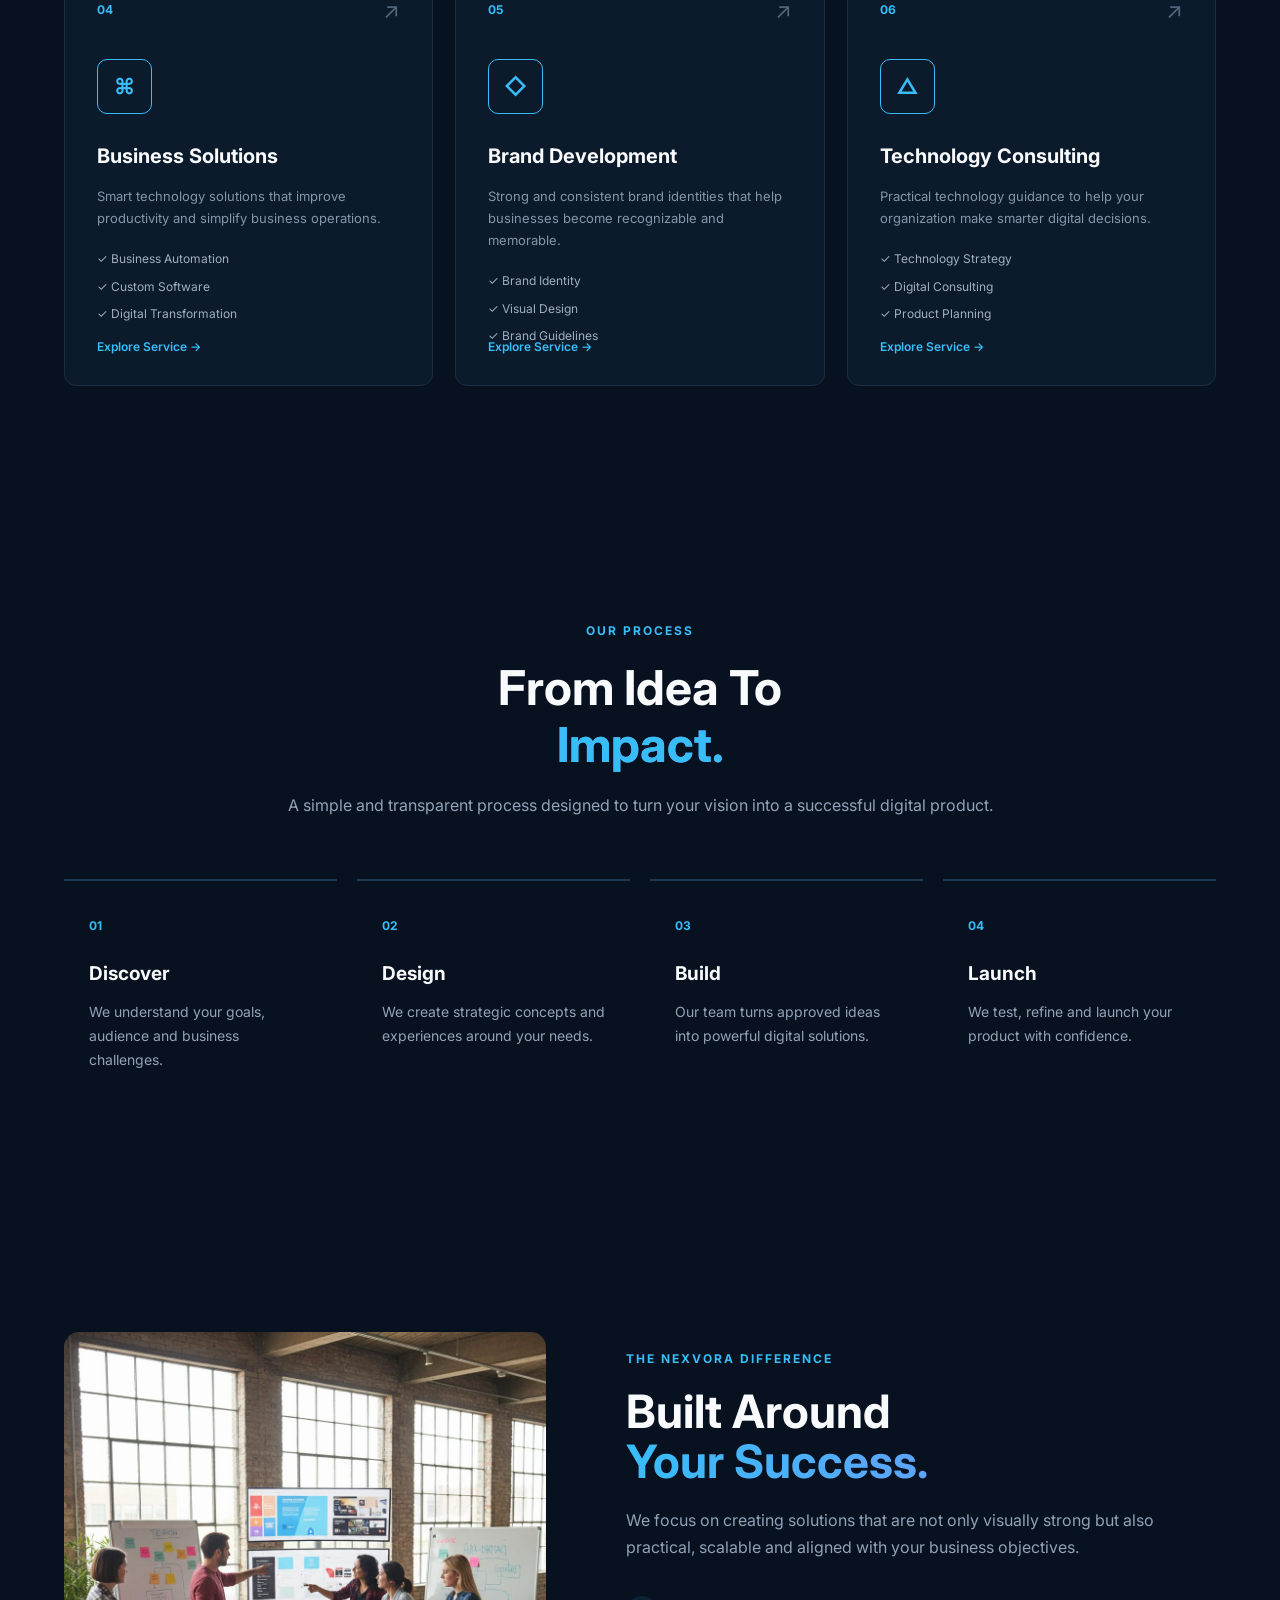
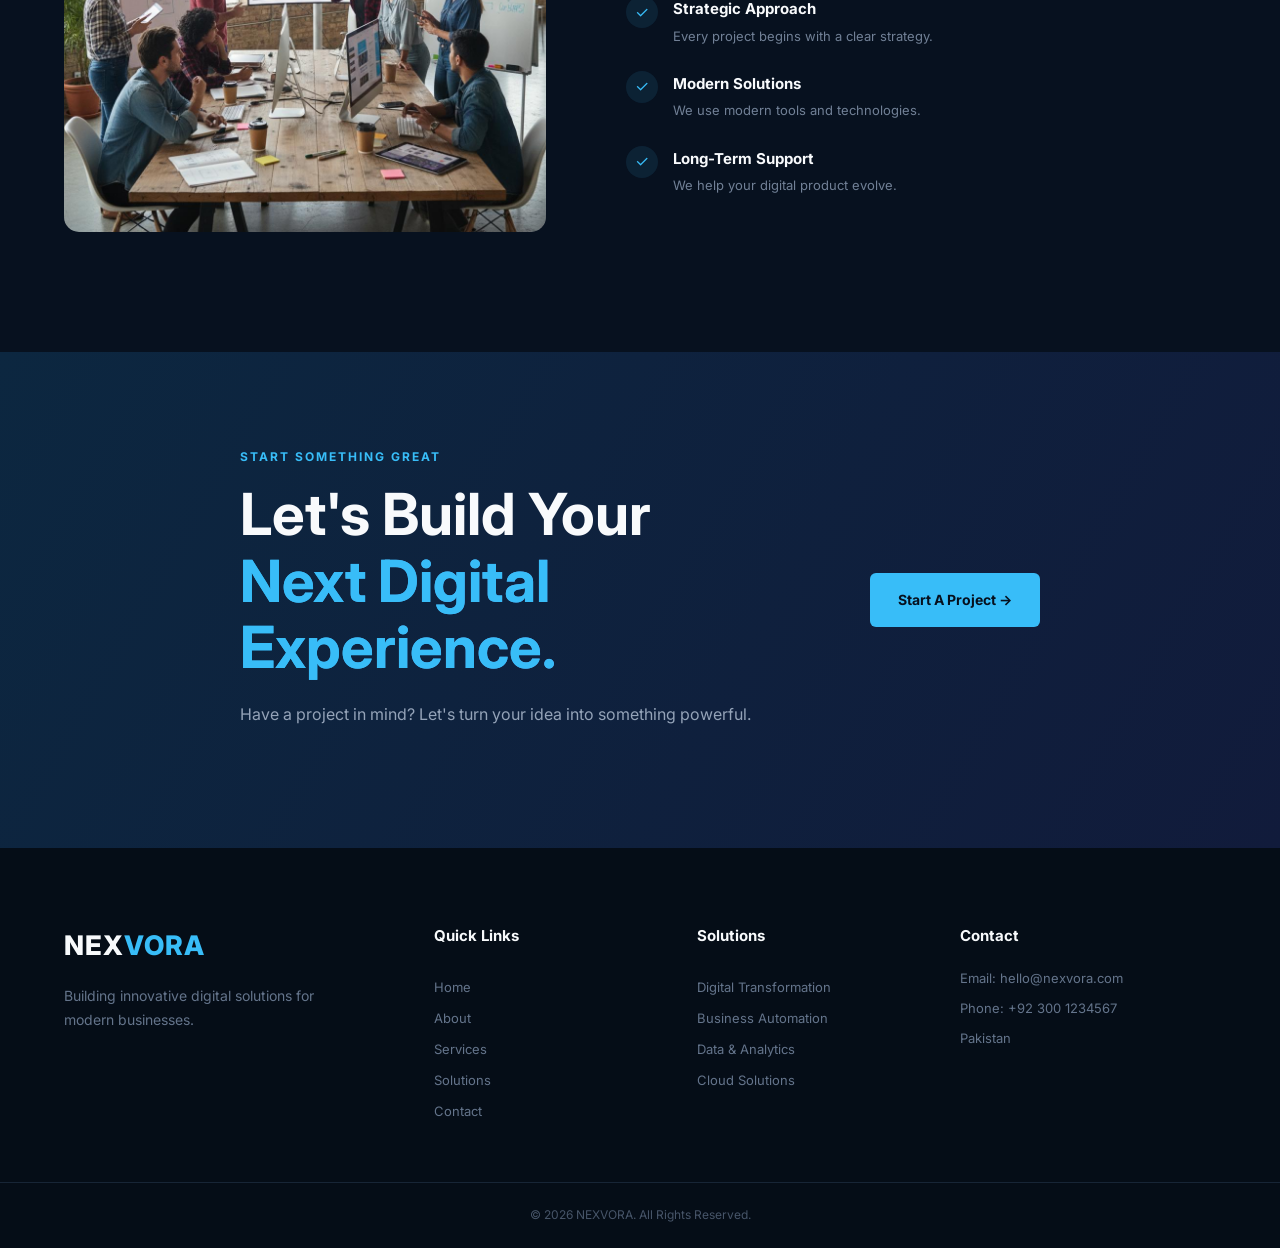
<file: services.html>
<!DOCTYPE html>
<html lang="en">
<head>
    <meta charset="UTF-8">
    <meta name="viewport" content="width=device-width, initial-scale=1.0">

    <title>Services | NEXVORA</title>

    <link rel="preconnect" href="https://fonts.googleapis.com">
    <link rel="preconnect" href="https://fonts.gstatic.com" crossorigin>

    <link href="https://fonts.googleapis.com/css2?family=Inter:wght@400;500;600;700;800&display=swap" rel="stylesheet">

    <link rel="stylesheet" href="style.css">
</head>

<body>

    <!-- ================= NAVBAR ================= -->

    <header class="navbar">
        <div class="container nav-container">

            <a href="index.html" class="logo">
                NEX<span>VORA</span>
            </a>

            <nav class="nav-links">
                <a href="index.html">Home</a>
                <a href="about.html">About</a>
                <a href="services.html">Services</a>
                <a href="solutions.html">Solutions</a>
                <a href="contact.html" class="active">Contact</a>
            </nav>

            <a href="#contact-form" class="nav-btn">
                Let's Talk
            </a>

        </div>
    </header>


    <!-- ================= SERVICES HERO ================= -->

    <section class="services-hero">

        <div class="hero-overlay"></div>

        <div class="container hero-content">

            <span class="hero-tag">WHAT WE DO</span>

            <h1>
                Digital Services
                <span>Built For Growth.</span>
            </h1>

            <p>
                From powerful websites to innovative digital solutions,
                NEXVORA helps businesses turn ideas into experiences
                that create real impact.
            </p>

        </div>

    </section>


    <!-- ================= SERVICES INTRO ================= -->

    <section class="services-intro">

        <div class="container intro-content">

            <span class="section-tag">OUR EXPERTISE</span>

            <h2>
                Everything You Need To
                <span>Go Digital.</span>
            </h2>

            <p>
                We combine strategy, creativity and technology to build
                digital solutions that are visually impressive,
                easy to use and designed for long-term growth.
            </p>

        </div>

    </section>


    <!-- ================= SERVICES GRID ================= -->

    <section class="services-section">

        <div class="container">

            <div class="services-grid">

                <!-- Service 01 -->

                <div class="service-card">

                    <div class="service-top">
                        <span class="service-number">01</span>
                        <span class="service-arrow">↗</span>
                    </div>

                    <div class="service-icon">◈</div>

                    <h3>Web Development</h3>

                    <p>
                        Responsive, fast and modern websites designed
                        to give your business a strong digital presence.
                    </p>

                    <ul>
                        <li>✓ Business Websites</li>
                        <li>✓ E-Commerce Platforms</li>
                        <li>✓ Custom Web Applications</li>
                    </ul>

                    <a href="#" class="service-link">
                        Explore Service →
                    </a>

                </div>


                <!-- Service 02 -->

                <div class="service-card">

                    <div class="service-top">
                        <span class="service-number">02</span>
                        <span class="service-arrow">↗</span>
                    </div>

                    <div class="service-icon">✦</div>

                    <h3>UI / UX Design</h3>

                    <p>
                        User-focused interfaces that combine beautiful
                        design with simple and intuitive experiences.
                    </p>

                    <ul>
                        <li>✓ Website Design</li>
                        <li>✓ Mobile App Design</li>
                        <li>✓ User Experience Strategy</li>
                    </ul>

                    <a href="#" class="service-link">
                        Explore Service →
                    </a>

                </div>


                <!-- Service 03 -->

                <div class="service-card">

                    <div class="service-top">
                        <span class="service-number">03</span>
                        <span class="service-arrow">↗</span>
                    </div>

                    <div class="service-icon">◎</div>

                    <h3>Digital Marketing</h3>

                    <p>
                        Data-driven digital marketing strategies that
                        help brands reach the right audience.
                    </p>

                    <ul>
                        <li>✓ Social Media Marketing</li>
                        <li>✓ Search Engine Optimization</li>
                        <li>✓ Content Strategy</li>
                    </ul>

                    <a href="#" class="service-link">
                        Explore Service →
                    </a>

                </div>


                <!-- Service 04 -->

                <div class="service-card">

                    <div class="service-top">
                        <span class="service-number">04</span>
                        <span class="service-arrow">↗</span>
                    </div>

                    <div class="service-icon">⌘</div>

                    <h3>Business Solutions</h3>

                    <p>
                        Smart technology solutions that improve
                        productivity and simplify business operations.
                    </p>

                    <ul>
                        <li>✓ Business Automation</li>
                        <li>✓ Custom Software</li>
                        <li>✓ Digital Transformation</li>
                    </ul>

                    <a href="#" class="service-link">
                        Explore Service →
                    </a>

                </div>


                <!-- Service 05 -->

                <div class="service-card">

                    <div class="service-top">
                        <span class="service-number">05</span>
                        <span class="service-arrow">↗</span>
                    </div>

                    <div class="service-icon">◇</div>

                    <h3>Brand Development</h3>

                    <p>
                        Strong and consistent brand identities that
                        help businesses become recognizable and memorable.
                    </p>

                    <ul>
                        <li>✓ Brand Identity</li>
                        <li>✓ Visual Design</li>
                        <li>✓ Brand Guidelines</li>
                    </ul>

                    <a href="#" class="service-link">
                        Explore Service →
                    </a>

                </div>


                <!-- Service 06 -->

                <div class="service-card">

                    <div class="service-top">
                        <span class="service-number">06</span>
                        <span class="service-arrow">↗</span>
                    </div>

                    <div class="service-icon">△</div>

                    <h3>Technology Consulting</h3>

                    <p>
                        Practical technology guidance to help your
                        organization make smarter digital decisions.
                    </p>

                    <ul>
                        <li>✓ Technology Strategy</li>
                        <li>✓ Digital Consulting</li>
                        <li>✓ Product Planning</li>
                    </ul>

                    <a href="#" class="service-link">
                        Explore Service →
                    </a>

                </div>

            </div>

        </div>

    </section>


    <!-- ================= PROCESS ================= -->

    <section class="process-section">

        <div class="container">

            <div class="section-heading">

                <span class="section-tag">OUR PROCESS</span>

                <h2>
                    From Idea To
                    <span>Impact.</span>
                </h2>

                <p>
                    A simple and transparent process designed to
                    turn your vision into a successful digital product.
                </p>

            </div>


            <div class="process-grid">

                <div class="process-card">
                    <span>01</span>
                    <h3>Discover</h3>
                    <p>
                        We understand your goals, audience and business
                        challenges.
                    </p>
                </div>

                <div class="process-card">
                    <span>02</span>
                    <h3>Design</h3>
                    <p>
                        We create strategic concepts and experiences
                        around your needs.
                    </p>
                </div>

                <div class="process-card">
                    <span>03</span>
                    <h3>Build</h3>
                    <p>
                        Our team turns approved ideas into powerful
                        digital solutions.
                    </p>
                </div>

                <div class="process-card">
                    <span>04</span>
                    <h3>Launch</h3>
                    <p>
                        We test, refine and launch your product
                        with confidence.
                    </p>
                </div>

            </div>

        </div>

    </section>


    <!-- ================= WHY US ================= -->

    <section class="benefits-section">

        <div class="container benefits-grid">

            <div class="benefits-image">

                <img
                    src="./images/services-team.jpg"
                    alt="NEXVORA Digital Team"
                >

            </div>


            <div class="benefits-content">

                <span class="section-tag">THE NEXVORA DIFFERENCE</span>

                <h2>
                    Built Around
                    <span>Your Success.</span>
                </h2>

                <p>
                    We focus on creating solutions that are not only
                    visually strong but also practical, scalable and
                    aligned with your business objectives.
                </p>


                <div class="benefit-list">

                    <div class="benefit-item">

                        <div class="benefit-icon">✓</div>

                        <div>
                            <h4>Strategic Approach</h4>
                            <p>
                                Every project begins with a clear strategy.
                            </p>
                        </div>

                    </div>


                    <div class="benefit-item">

                        <div class="benefit-icon">✓</div>

                        <div>
                            <h4>Modern Solutions</h4>
                            <p>
                                We use modern tools and technologies.
                            </p>
                        </div>

                    </div>


                    <div class="benefit-item">

                        <div class="benefit-icon">✓</div>

                        <div>
                            <h4>Long-Term Support</h4>
                            <p>
                                We help your digital product evolve.
                            </p>
                        </div>

                    </div>

                </div>

            </div>

        </div>

    </section>


    <!-- ================= CTA ================= -->

    <section class="services-cta">

        <div class="container cta-content">

            <div>

                <span class="section-tag">
                    START SOMETHING GREAT
                </span>

                <h2>
                    Let's Build Your
                    <span>Next Digital Experience.</span>
                </h2>

                <p>
                    Have a project in mind? Let's turn your idea
                    into something powerful.
                </p>

            </div>

            <a href="#" class="cta-btn">
                Start A Project →
            </a>

        </div>

    </section>


    <!-- ================= FOOTER ================= -->

    <footer class="footer">

        <div class="container footer-grid">

            <div class="footer-brand">

                <a href="index.html" class="logo">
                    NEX<span>VORA</span>
                </a>

                <p>
                    Building innovative digital solutions for modern
                    businesses.
                </p>

            </div>


            <div class="footer-links">

                <h4>Quick Links</h4>

                <a href="index.html">Home</a>
                <a href="about.html">About</a>
                <a href="services.html">Services</a>
                <a href="solutions.html">Solutions</a>
                <a href="contact.html">Contact</a>

            </div>


            <div class="footer-links">

                <h4>Solutions</h4>

                <a href="#solutions">Digital Transformation</a>
                <a href="#solutions">Business Automation</a>
                <a href="#solutions">Data & Analytics</a>
                <a href="#solutions">Cloud Solutions</a>

            </div>


            <div class="footer-contact">

                <h4>Contact</h4>

                <p>Email: hello@nexvora.com</p>
                <p>Phone: +92 300 1234567</p>
                <p>Pakistan</p>

            </div>

        </div>


        <div class="footer-bottom">

            <p>
                © 2026 NEXVORA. All Rights Reserved.
            </p>

        </div>

    </footer>

</body>
</html>
</file>
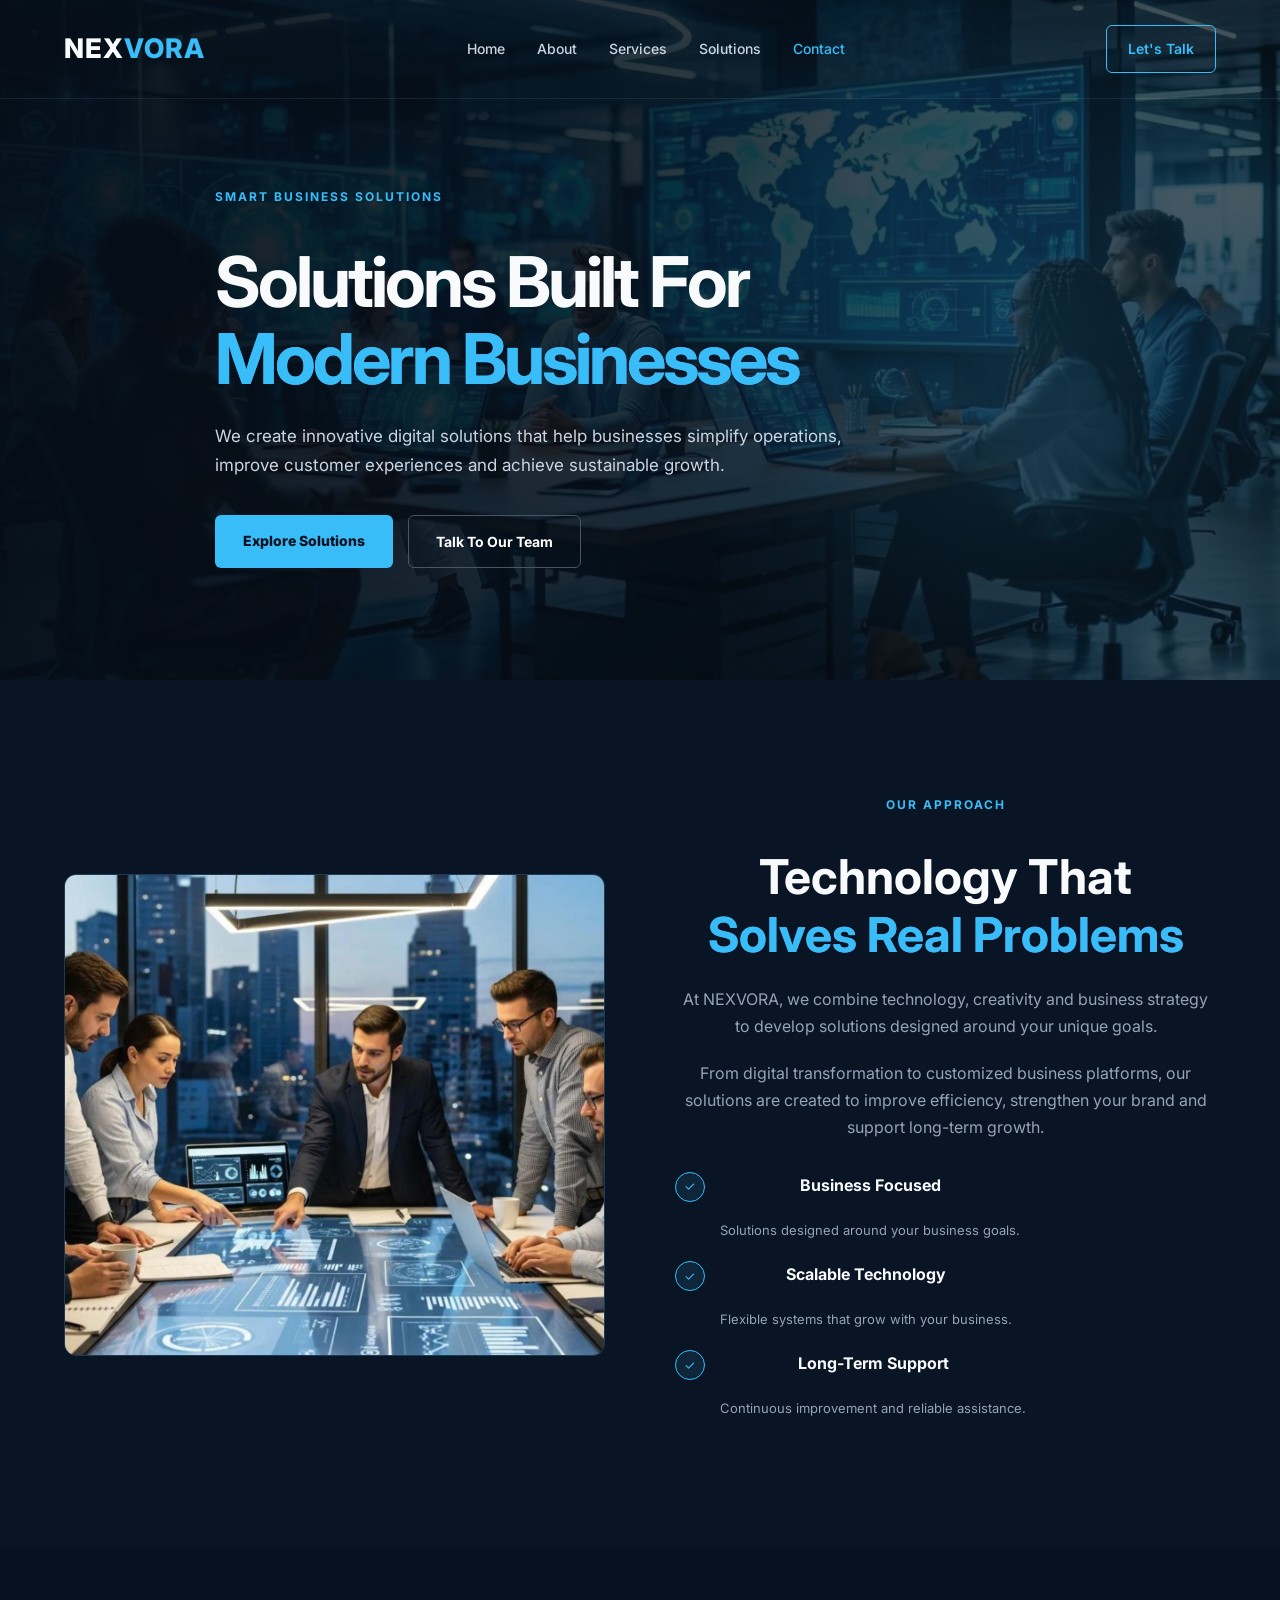
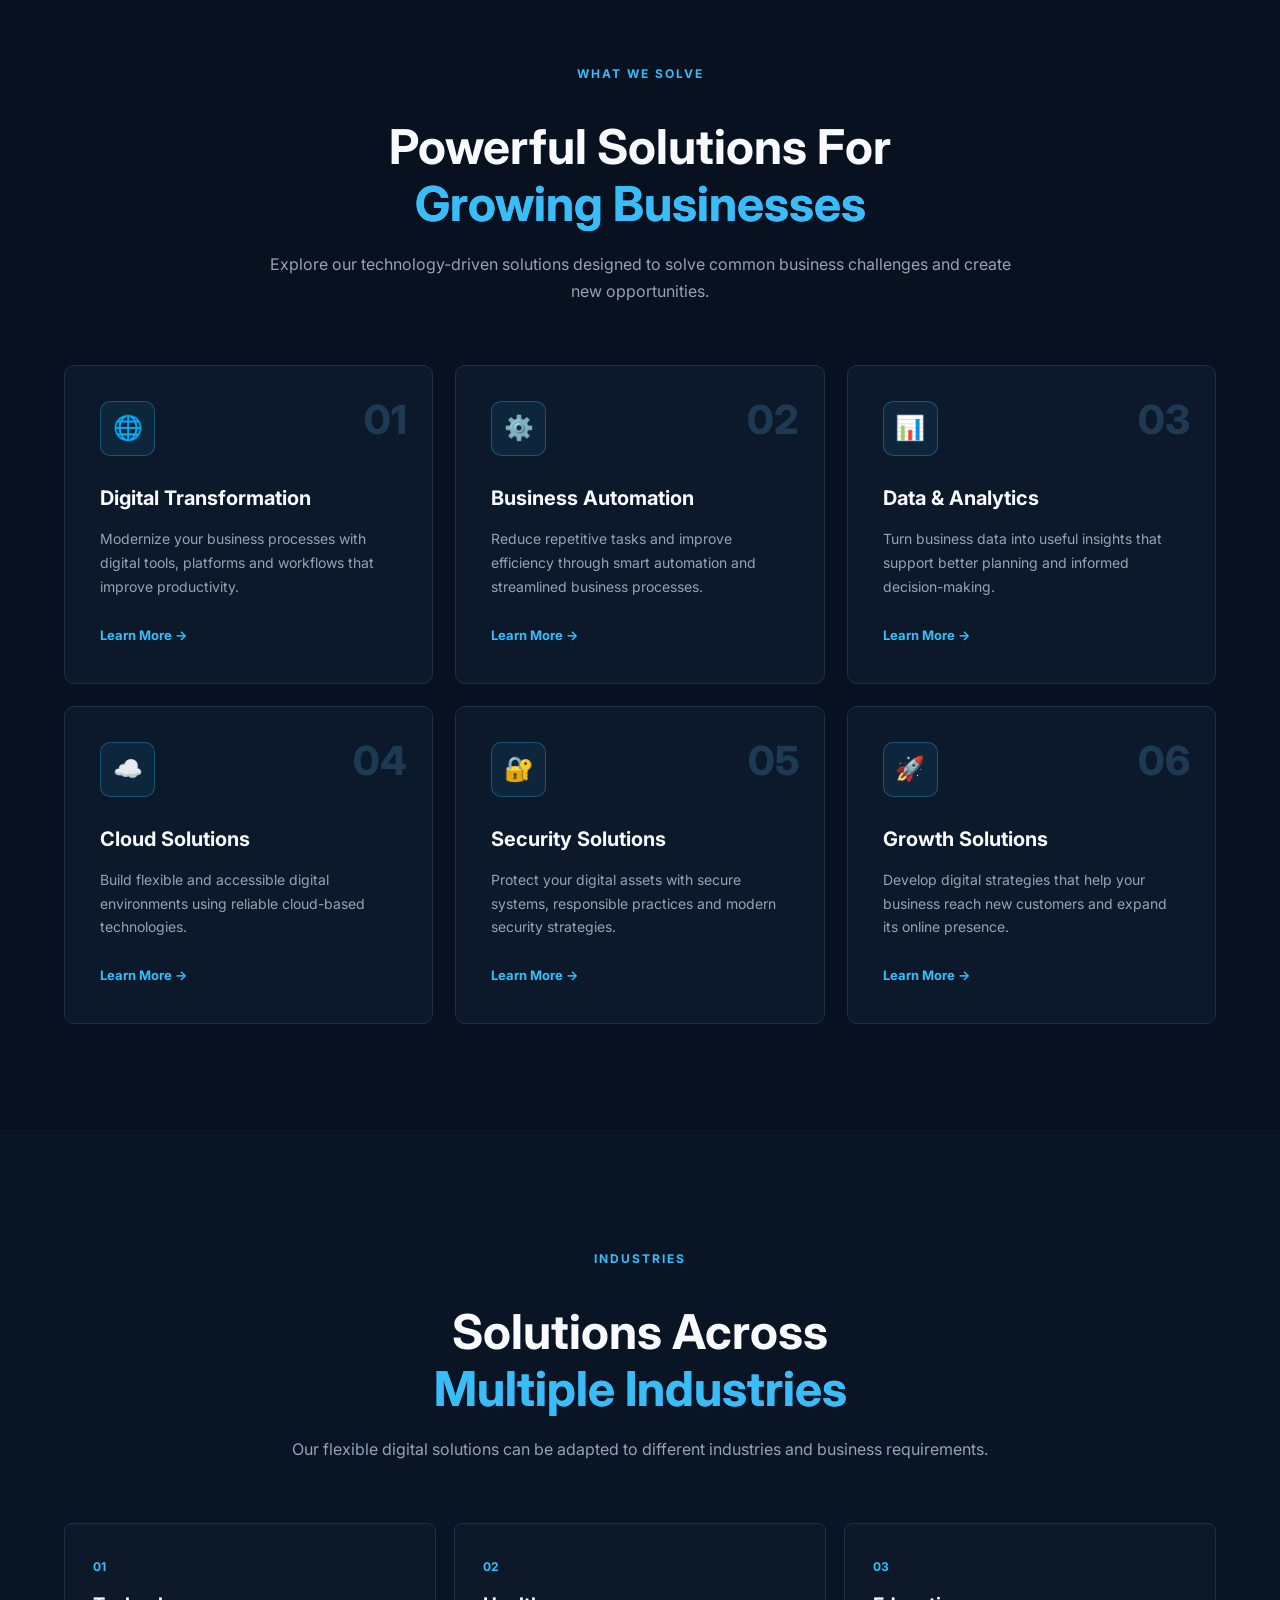
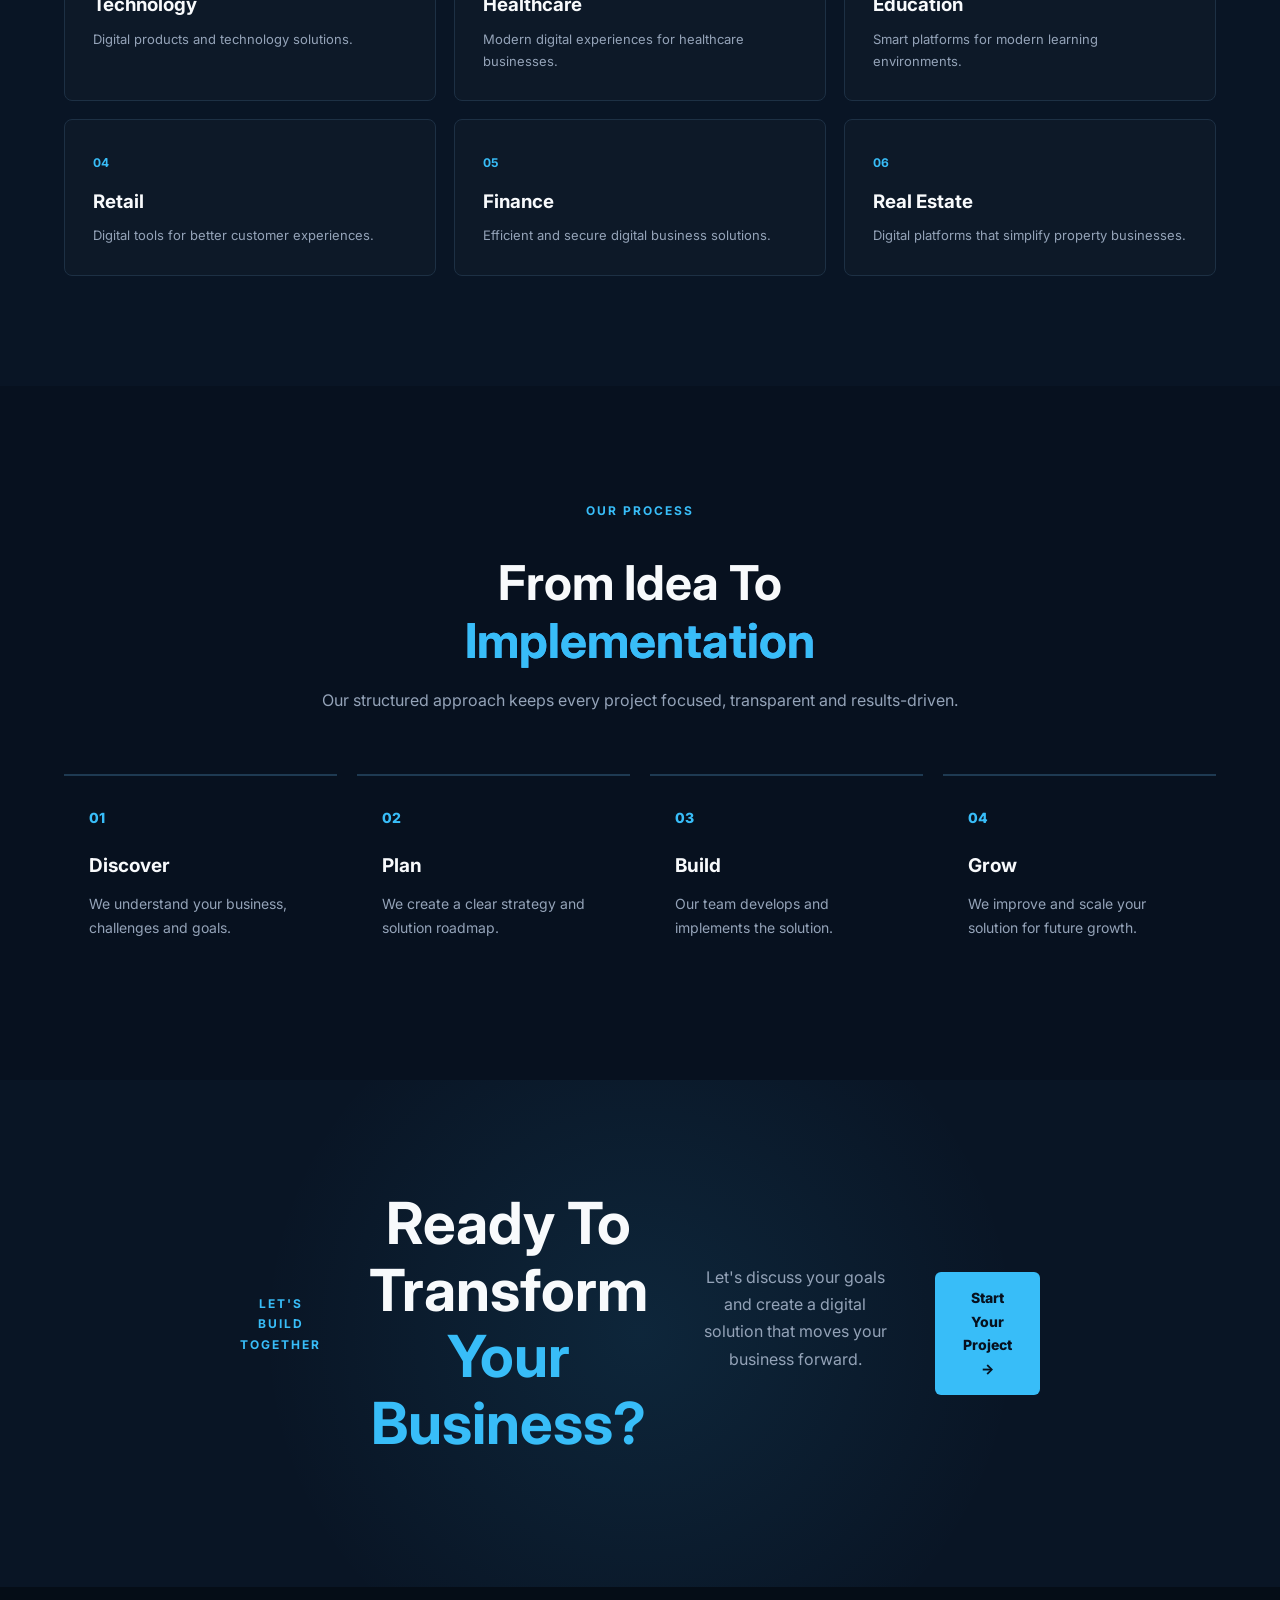
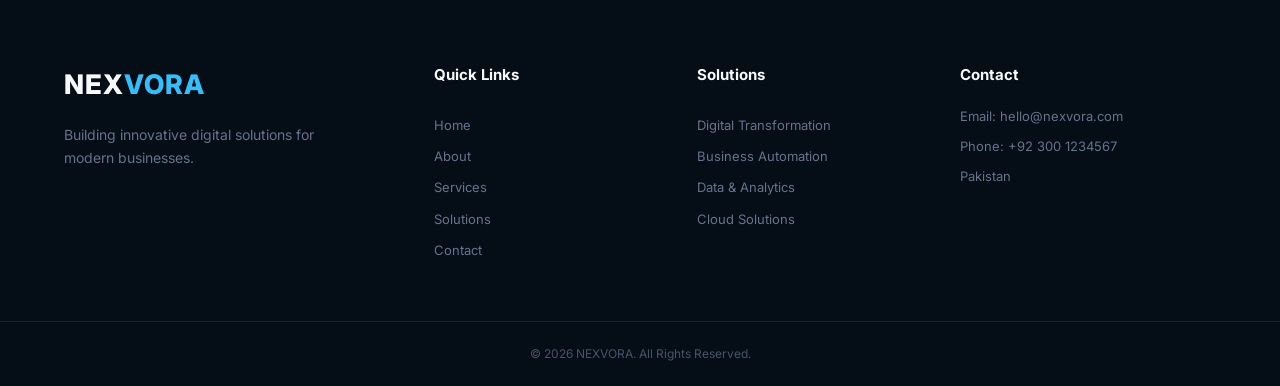
<file: solutions.html>
<!DOCTYPE html>
<html lang="en">
<head>
    <meta charset="UTF-8">
    <meta name="viewport" content="width=device-width, initial-scale=1.0">

    <title>Solutions | NEXVORA</title>

    <link rel="preconnect" href="https://fonts.googleapis.com">
    <link rel="preconnect" href="https://fonts.gstatic.com" crossorigin>
    <link href="https://fonts.googleapis.com/css2?family=Inter:wght@400;500;600;700;800&display=swap" rel="stylesheet">

    <link rel="stylesheet" href="style.css">
</head>

<body>

    <!-- ================= NAVBAR ================= -->
    <header class="navbar">
        <div class="container nav-container">

            <a href="index.html" class="logo">
                NEX<span>VORA</span>
            </a>

            <nav class="nav-links">
                <a href="index.html">Home</a>
                <a href="about.html">About</a>
                <a href="services.html">Services</a>
                <a href="solutions.html">Solutions</a>
                <a href="contact.html" class="active">Contact</a>
            </nav>

            <a href="#contact-form" class="nav-btn">
                Let's Talk
            </a>

        </div>
    </header>



    <!-- ================= HERO ================= -->
    <section class="solutions-hero">

        <div class="hero-overlay"></div>

        <div class="container hero-content">

            <span class="hero-tag">SMART BUSINESS SOLUTIONS</span>

            <h1>
                Solutions Built For
                <span>Modern Businesses</span>
            </h1>

            <p>
                We create innovative digital solutions that help businesses
                simplify operations, improve customer experiences and achieve
                sustainable growth.
            </p>

            <div class="hero-buttons">
                <a href="#solutions" class="primary-btn">
                    Explore Solutions
                </a>

                <a href="contact.html" class="secondary-btn">
                    Talk To Our Team
                </a>
            </div>

        </div>
    </section>


    <!-- ================= INTRO ================= -->
    <section class="intro-section">

        <div class="container intro-grid">

            <div class="intro-image">
                <img src="./images/solutions-team.jpg"
                     alt="NEXVORA Business Solutions Team">
            </div>

            <div class="intro-content">

                <span class="section-label">OUR APPROACH</span>

                <h2>
                    Technology That
                    <span>Solves Real Problems</span>
                </h2>

                <p>
                    At NEXVORA, we combine technology, creativity and business
                    strategy to develop solutions designed around your unique
                    goals.
                </p>

                <p>
                    From digital transformation to customized business
                    platforms, our solutions are created to improve efficiency,
                    strengthen your brand and support long-term growth.
                </p>

                <div class="intro-points">

                    <div class="point">
                        <div class="point-icon">✓</div>
                        <div>
                            <h4>Business Focused</h4>
                            <p>Solutions designed around your business goals.</p>
                        </div>
                    </div>

                    <div class="point">
                        <div class="point-icon">✓</div>
                        <div>
                            <h4>Scalable Technology</h4>
                            <p>Flexible systems that grow with your business.</p>
                        </div>
                    </div>

                    <div class="point">
                        <div class="point-icon">✓</div>
                        <div>
                            <h4>Long-Term Support</h4>
                            <p>Continuous improvement and reliable assistance.</p>
                        </div>
                    </div>

                </div>

            </div>

        </div>

    </section>


    <!-- ================= SOLUTIONS ================= -->
    <section class="solutions-section" id="solutions">

        <div class="container">

            <div class="section-heading">

                <span class="section-label">WHAT WE SOLVE</span>

                <h2>
                    Powerful Solutions For
                    <span>Growing Businesses</span>
                </h2>

                <p>
                    Explore our technology-driven solutions designed to solve
                    common business challenges and create new opportunities.
                </p>

            </div>


            <div class="solutions-grid">

                <!-- Solution 1 -->
                <div class="solution-card">

                    <div class="solution-number">01</div>

                    <div class="solution-icon">🌐</div>

                    <h3>Digital Transformation</h3>

                    <p>
                        Modernize your business processes with digital tools,
                        platforms and workflows that improve productivity.
                    </p>

                    <a href="contact.html">Learn More →</a>

                </div>


                <!-- Solution 2 -->
                <div class="solution-card">

                    <div class="solution-number">02</div>

                    <div class="solution-icon">⚙️</div>

                    <h3>Business Automation</h3>

                    <p>
                        Reduce repetitive tasks and improve efficiency through
                        smart automation and streamlined business processes.
                    </p>

                    <a href="contact.html">Learn More →</a>

                </div>


                <!-- Solution 3 -->
                <div class="solution-card">

                    <div class="solution-number">03</div>

                    <div class="solution-icon">📊</div>

                    <h3>Data & Analytics</h3>

                    <p>
                        Turn business data into useful insights that support
                        better planning and informed decision-making.
                    </p>

                    <a href="contact.html">Learn More →</a>

                </div>


                <!-- Solution 4 -->
                <div class="solution-card">

                    <div class="solution-number">04</div>

                    <div class="solution-icon">☁️</div>

                    <h3>Cloud Solutions</h3>

                    <p>
                        Build flexible and accessible digital environments
                        using reliable cloud-based technologies.
                    </p>

                    <a href="contact.html">Learn More →</a>

                </div>


                <!-- Solution 5 -->
                <div class="solution-card">

                    <div class="solution-number">05</div>

                    <div class="solution-icon">🔐</div>

                    <h3>Security Solutions</h3>

                    <p>
                        Protect your digital assets with secure systems,
                        responsible practices and modern security strategies.
                    </p>

                    <a href="contact.html">Learn More →</a>

                </div>


                <!-- Solution 6 -->
                <div class="solution-card">

                    <div class="solution-number">06</div>

                    <div class="solution-icon">🚀</div>

                    <h3>Growth Solutions</h3>

                    <p>
                        Develop digital strategies that help your business
                        reach new customers and expand its online presence.
                    </p>

                    <a href="contact.html">Learn More →</a>

                </div>

            </div>

        </div>

    </section>


    <!-- ================= INDUSTRIES ================= -->
    <section class="industries-section">

        <div class="container">

            <div class="section-heading">

                <span class="section-label">INDUSTRIES</span>

                <h2>
                    Solutions Across
                    <span>Multiple Industries</span>
                </h2>

                <p>
                    Our flexible digital solutions can be adapted to different
                    industries and business requirements.
                </p>

            </div>


            <div class="industries-grid">

                <div class="industry-card">
                    <span>01</span>
                    <h3>Technology</h3>
                    <p>Digital products and technology solutions.</p>
                </div>

                <div class="industry-card">
                    <span>02</span>
                    <h3>Healthcare</h3>
                    <p>Modern digital experiences for healthcare businesses.</p>
                </div>

                <div class="industry-card">
                    <span>03</span>
                    <h3>Education</h3>
                    <p>Smart platforms for modern learning environments.</p>
                </div>

                <div class="industry-card">
                    <span>04</span>
                    <h3>Retail</h3>
                    <p>Digital tools for better customer experiences.</p>
                </div>

                <div class="industry-card">
                    <span>05</span>
                    <h3>Finance</h3>
                    <p>Efficient and secure digital business solutions.</p>
                </div>

                <div class="industry-card">
                    <span>06</span>
                    <h3>Real Estate</h3>
                    <p>Digital platforms that simplify property businesses.</p>
                </div>

            </div>

        </div>

    </section>


    <!-- ================= PROCESS ================= -->
    <section class="process-section">

        <div class="container">

            <div class="section-heading">

                <span class="section-label">OUR PROCESS</span>

                <h2>
                    From Idea To
                    <span>Implementation</span>
                </h2>

                <p>
                    Our structured approach keeps every project focused,
                    transparent and results-driven.
                </p>

            </div>


            <div class="process-grid">

                <div class="process-card">
                    <div class="process-number">01</div>
                    <h3>Discover</h3>
                    <p>
                        We understand your business, challenges and goals.
                    </p>
                </div>

                <div class="process-card">
                    <div class="process-number">02</div>
                    <h3>Plan</h3>
                    <p>
                        We create a clear strategy and solution roadmap.
                    </p>
                </div>

                <div class="process-card">
                    <div class="process-number">03</div>
                    <h3>Build</h3>
                    <p>
                        Our team develops and implements the solution.
                    </p>
                </div>

                <div class="process-card">
                    <div class="process-number">04</div>
                    <h3>Grow</h3>
                    <p>
                        We improve and scale your solution for future growth.
                    </p>
                </div>

            </div>

        </div>

    </section>


    <!-- ================= CTA ================= -->
    <section class="cta-section">

        <div class="container cta-content">

            <span class="section-label">LET'S BUILD TOGETHER</span>

            <h2>
                Ready To Transform
                <span>Your Business?</span>
            </h2>

            <p>
                Let's discuss your goals and create a digital solution that
                moves your business forward.
            </p>

            <a href="contact.html" class="primary-btn">
                Start Your Project →
            </a>

        </div>

    </section>


    <!-- ================= FOOTER ================= -->
    <footer class="footer">

        <div class="container footer-grid">

            <div class="footer-brand">

                <a href="index.html" class="logo">
                    NEX<span>VORA</span>
                </a>

                <p>
                    Building innovative digital solutions for modern
                    businesses.
                </p>

            </div>


            <div class="footer-links">

                <h4>Quick Links</h4>

                <a href="index.html">Home</a>
                <a href="about.html">About</a>
                <a href="services.html">Services</a>
                <a href="solutions.html">Solutions</a>
                <a href="contact.html">Contact</a>

            </div>


            <div class="footer-links">

                <h4>Solutions</h4>

                <a href="#solutions">Digital Transformation</a>
                <a href="#solutions">Business Automation</a>
                <a href="#solutions">Data & Analytics</a>
                <a href="#solutions">Cloud Solutions</a>

            </div>


            <div class="footer-contact">

                <h4>Contact</h4>

                <p>Email: hello@nexvora.com</p>
                <p>Phone: +92 300 1234567</p>
                <p>Pakistan</p>

            </div>

        </div>


        <div class="footer-bottom">

            <p>
                © 2026 NEXVORA. All Rights Reserved.
            </p>

        </div>

    </footer>

</body>
</html>
</file>
<file: style.css>
/* =========================
   GLOBAL
========================= */

* {
    margin: 0;
    padding: 0;
    box-sizing: border-box;
}

html {
    scroll-behavior: smooth;
}

body {
    font-family: "Inter", sans-serif;
    background: #07111f;
    color: #ffffff;
    line-height: 1.6;
}

.container {
    width: 90%;
    max-width: 1200px;
    margin: auto;
}

a {
    text-decoration: none;
    color: inherit;
}


/* =========================
   NAVBAR
========================= */

.navbar {
    position: absolute;
    width: 100%;
    top: 0;
    left: 0;
    z-index: 10;
    padding: 25px 0;
}

.nav-container {
    display: flex;
    align-items: center;
    justify-content: space-between;
}

.logo {
    font-size: 27px;
    font-weight: 800;
    letter-spacing: 2px;
}

.logo span {
    color: #38bdf8;
}

.nav-links {
    display: flex;
    list-style: none;
    gap: 35px;
}

.nav-links a {
    color: #cbd5e1;
    font-size: 14px;
    font-weight: 500;
    transition: 0.3s;
}

.nav-links a:hover,
.nav-links .active {
    color: #38bdf8;
}

.nav-btn {
    padding: 12px 22px;
    border: 1px solid #38bdf8;
    border-radius: 30px;
    color: #ffffff;
    font-size: 14px;
    transition: 0.3s;
}

.nav-btn:hover {
    background: #38bdf8;
    color: #06101d;
    box-shadow: 0 0 25px rgba(56, 189, 248, 0.4);
}


/* =========================
   HERO
========================= */

.hero {
    min-height: 100vh;
    position: relative;
    display: flex;
    align-items: center;
    overflow: hidden;

    background:
        linear-gradient(120deg, #06101d 20%, rgba(7, 17, 31, 0.88)),
        url("./images/nexvora-solutions.jpg");

    background-size: cover;
    background-position: center;
}

.hero-overlay {
    position: absolute;
    inset: 0;
    background: radial-gradient(
        circle at 80% 40%,
        rgba(37, 99, 235, 0.25),
        transparent 40%
    );
}

.hero-container {
    position: relative;
    z-index: 2;
    display: grid;
    grid-template-columns: 1.1fr 0.9fr;
    gap: 60px;
    align-items: center;
    padding-top: 80px;
}

.hero-tag,
.section-tag {
    color: #38bdf8;
    font-size: 12px;
    font-weight: 700;
    letter-spacing: 2px;
}

.hero h1 {
    margin-top: 18px;
    font-size: clamp(48px, 6vw, 76px);
    line-height: 1.05;
    letter-spacing: -3px;
}

.hero h1 span,
.about h2 span,
.services h2 span,
.solutions h2 span,
.cta h2 span {
    display: block;
    background: linear-gradient(
        90deg,
        #38bdf8,
        #818cf8
    );
    -webkit-background-clip: text;
    color: transparent;
}

.hero-content > p {
    max-width: 620px;
    margin: 25px 0;
    color: #aab8ca;
    font-size: 16px;
}

.hero-buttons {
    display: flex;
    gap: 15px;
    margin-top: 30px;
}

.primary-btn,
.secondary-btn,
.outline-btn,
.cta-btn {
    padding: 14px 25px;
    border-radius: 6px;
    font-size: 14px;
    font-weight: 600;
    transition: 0.3s;
}

.primary-btn {
    background: #38bdf8;
    color: #06101d;
}

.primary-btn:hover {
    background: #818cf8;
    color: #ffffff;
    transform: translateY(-3px);
    box-shadow: 0 12px 30px rgba(56, 189, 248, 0.25);
}

.secondary-btn {
    border: 1px solid #334155;
    color: #ffffff;
}

.secondary-btn:hover {
    border-color: #38bdf8;
    background: rgba(56, 189, 248, 0.1);
    color: #38bdf8;
}


/* =========================
   HERO IMAGE
========================= */

.hero-image {
    position: relative;
}

.image-card {
    overflow: hidden;
    border-radius: 18px;
    border: 1px solid rgba(255,255,255,0.12);
    box-shadow: 0 30px 70px rgba(0,0,0,0.4);
}

.image-card img {
    width: 100%;
    height: 520px;
    object-fit: cover;
    display: block;
    transition: 0.6s;
}

.image-card:hover img {
    transform: scale(1.06);
    filter: saturate(1.2);
}

.floating-card {
    position: absolute;
    bottom: 25px;
    left: -30px;

    display: flex;
    align-items: center;
    gap: 13px;

    padding: 17px 22px;
    background: rgba(8, 20, 35, 0.92);
    border: 1px solid #263c56;
    border-radius: 10px;
    backdrop-filter: blur(12px);
}

.floating-card > span {
    color: #38bdf8;
    font-size: 25px;
}

.floating-card strong {
    display: block;
    font-size: 13px;
}

.floating-card small {
    color: #94a3b8;
}


/* =========================
   STATS
========================= */

.hero-stats {
    display: flex;
    gap: 40px;
    margin-top: 45px;
}

.stat h3 {
    color: #ffffff;
    font-size: 25px;
}

.stat p {
    color: #718096;
    font-size: 11px;
}


/* =========================
   ABOUT
========================= */

.about {
    padding: 120px 0;
    background: #091525;
}

.about-container {
    display: grid;
    grid-template-columns: 0.9fr 1.1fr;
    gap: 80px;
    align-items: center;
}

.about-image {
    overflow: hidden;
    border-radius: 15px;
}

.about-image img {
    width: 100%;
    height: 470px;
    object-fit: cover;
    transition: 0.5s;
}

.about-image:hover img {
    transform: scale(1.05);
}

.about h2,
.services h2,
.solutions h2,
.cta h2 {
    margin-top: 15px;
    font-size: 45px;
    line-height: 1.1;
}

.about-content > p {
    color: #94a3b8;
    margin-top: 20px;
    max-width: 600px;
}

.outline-btn {
    display: inline-block;
    border: 1px solid #38bdf8;
    margin-top: 25px;
}

.outline-btn:hover {
    background: #38bdf8;
    color: #06101d;
}


/* =========================
   SERVICES
========================= */

.services {
    padding: 120px 0;
    background: #07111f;
}

.section-heading {
    text-align: center;
    max-width: 700px;
    margin: 0 auto 60px;
}

.section-heading p {
    margin-top: 15px;
    color: #8fa1b5;
}

.service-grid {
    display: grid;
    grid-template-columns: repeat(4, 1fr);
    gap: 20px;
}

.service-card {
    padding: 35px 25px;
    background: #0c1b2c;
    border: 1px solid #172d44;
    border-radius: 12px;
    transition: 0.35s;
}

.service-card:hover {
    transform: translateY(-10px);
    border-color: #38bdf8;
    background: linear-gradient(
        145deg,
        #102b44,
        #101c35
    );
    box-shadow: 0 20px 45px rgba(0,0,0,0.25);
}

.service-icon {
    width: 48px;
    height: 48px;
    display: flex;
    align-items: center;
    justify-content: center;

    border: 1px solid #38bdf8;
    color: #38bdf8;
    border-radius: 8px;

    margin-bottom: 25px;
    font-size: 12px;
    font-weight: 700;

    transition: 0.3s;
}

.service-card:hover .service-icon {
    background: #38bdf8;
    color: #06101d;
}

.service-card h3 {
    font-size: 18px;
}

.service-card p {
    color: #8495aa;
    font-size: 13px;
    margin: 15px 0 20px;
}

.service-card a {
    color: #38bdf8;
    font-size: 12px;
    font-weight: 600;
}

.service-card a:hover {
    color: #818cf8;
}


/* =========================
   SOLUTIONS
========================= */

.solutions {
    padding: 120px 0;
    background: #091525;
}

.solutions-container {
    display: grid;
    grid-template-columns: 1fr 1fr;
    gap: 80px;
    align-items: center;
}

.solutions-content > p {
    color: #94a3b8;
    margin-top: 20px;
}

.features {
    margin-top: 35px;
}

.feature {
    display: flex;
    gap: 15px;
    margin-bottom: 25px;
}

.feature > span {
    width: 30px;
    height: 30px;
    display: flex;
    align-items: center;
    justify-content: center;

    border-radius: 50%;
    background: rgba(56,189,248,0.1);
    color: #38bdf8;
}

.feature h4 {
    font-size: 15px;
}

.feature p {
    color: #718096;
    font-size: 13px;
}

.solutions-image {
    overflow: hidden;
    border-radius: 15px;
}

.solutions-image img {
    width: 100%;
    height: 500px;
    object-fit: cover;
    transition: 0.5s;
}

.solutions-image:hover img {
    transform: scale(1.05);
    filter: brightness(1.1);
}


/* =========================
   CTA
========================= */

.cta {
    padding: 80px 0;
    background:
        linear-gradient(
            120deg,
            #0d2740,
            #111a3a
        );
}

.cta-container {
    display: flex;
    justify-content: space-between;
    align-items: center;
    gap: 30px;
}

.cta h2 {
    font-size: 40px;
}

.cta p {
    color: #9aabc0;
    margin-top: 10px;
}

.cta-btn {
    background: #38bdf8;
    color: #06101d;
    white-space: nowrap;
}

.cta-btn:hover {
    background: #818cf8;
    color: #ffffff;
    transform: translateY(-3px);
}


/* =========================
   FOOTER
========================= */

footer {
    background: #050d17;
    padding-top: 60px;
}

.footer-container {
    display: flex;
    justify-content: space-between;
    gap: 40px;
    padding-bottom: 40px;
}

.footer-container p {
    color: #718096;
    max-width: 400px;
    margin-top: 15px;
    font-size: 13px;
}

.footer-links {
    display: flex;
    gap: 25px;
}

.footer-links a {
    color: #94a3b8;
    font-size: 13px;
    transition: 0.3s;
}

.footer-links a:hover {
    color: #38bdf8;
}

.copyright {
    text-align: center;
    border-top: 1px solid #172333;
    padding: 20px;
    color: #526276;
    font-size: 12px;
}


/* =========================
   RESPONSIVE
========================= */

@media (max-width: 1000px) {

    .nav-links {
        gap: 15px;
    }

    .service-grid {
        grid-template-columns: repeat(2, 1fr);
    }

    .hero-container,
    .about-container,
    .solutions-container {
        grid-template-columns: 1fr;
    }

    .hero {
        padding: 120px 0 80px;
    }

    .hero-image {
        max-width: 650px;
        margin: auto;
    }

    .about-image {
        max-width: 650px;
    }

    .solutions-image {
        max-width: 650px;
    }
}


@media (max-width: 700px) {

    .nav-links {
        display: none;
    }

    .nav-btn {
        padding: 9px 15px;
    }

    .hero h1 {
        font-size: 48px;
    }

    .hero-buttons {
        flex-direction: column;
    }

    .hero-stats {
        gap: 20px;
        flex-wrap: wrap;
    }

    .service-grid {
        grid-template-columns: 1fr;
    }

    .about h2,
    .services h2,
    .solutions h2 {
        font-size: 35px;
    }

    .cta-container {
        flex-direction: column;
        align-items: flex-start;
    }

    .footer-container {
        flex-direction: column;
    }

    .footer-links {
        flex-wrap: wrap;
    }

    .floating-card {
        left: 10px;
    }
}

/* =========================
   GLOBAL
========================= */

* {
    margin: 0;
    padding: 0;
    box-sizing: border-box;
}

html {
    scroll-behavior: smooth;
}

body {
    font-family: "Inter", sans-serif;
    background: #07111f;
    color: #ffffff;
    line-height: 1.6;
}

.container {
    width: 90%;
    max-width: 1200px;
    margin: auto;
}

a {
    text-decoration: none;
    color: inherit;
}


/* =========================
   NAVBAR
========================= */

.navbar {
    position: absolute;
    top: 0;
    left: 0;
    width: 100%;
    z-index: 10;
    padding: 25px 0;
}

.nav-container {
    display: flex;
    align-items: center;
    justify-content: space-between;
}

.logo {
    font-size: 27px;
    font-weight: 800;
    letter-spacing: 2px;
}

.logo span {
    color: #38bdf8;
}

.nav-links {
    display: flex;
    list-style: none;
    gap: 35px;
}

.nav-links a {
    color: #cbd5e1;
    font-size: 14px;
    transition: 0.3s;
}

.nav-links a:hover,
.nav-links a.active {
    color: #38bdf8;
}

.nav-btn {
    padding: 12px 22px;
    border: 1px solid #38bdf8;
    border-radius: 30px;
    font-size: 14px;
    transition: 0.3s;
}

.nav-btn:hover {
    background: #38bdf8;
    color: #06101d;
    box-shadow: 0 0 25px rgba(56, 189, 248, 0.35);
}


/* =========================
   ABOUT HERO
========================= */

.about-hero {
    min-height: 70vh;
    display: flex;
    align-items: center;
    position: relative;

    background:
        linear-gradient(
            90deg,
            rgba(5, 15, 27, 0.96),
            rgba(5, 15, 27, 0.65)
        ),
        url("./images/about-strategy.jpg");

    background-size: cover;
    background-position: center;
}

.hero-overlay {
    position: absolute;
    inset: 0;

    background:
        radial-gradient(
            circle at 80% 50%,
            rgba(56, 189, 248, 0.15),
            transparent 35%
        );
}

.about-hero-content {
    position: relative;
    z-index: 2;
    padding-top: 80px;
}

.hero-tag,
.section-tag {
    color: #38bdf8;
    font-size: 12px;
    font-weight: 700;
    letter-spacing: 2px;
}

.about-hero h1 {
    font-size: clamp(50px, 7vw, 82px);
    line-height: 1.05;
    margin-top: 18px;
    letter-spacing: -3px;
}

.about-hero h1 span {
    display: block;

    background: linear-gradient(
        90deg,
        #38bdf8,
        #818cf8
    );

    -webkit-background-clip: text;
    color: transparent;
}

.about-hero p {
    max-width: 650px;
    margin-top: 25px;
    color: #b1bfd0;
    font-size: 16px;
}


/* =========================
   INTRODUCTION
========================= */

.introduction {
    padding: 120px 0;
    background: #07111f;
}

.intro-grid {
    display: grid;
    grid-template-columns: 0.9fr 1.1fr;
    gap: 80px;
    align-items: center;
}

.intro-image {
    overflow: hidden;
    border-radius: 15px;
    border: 1px solid #1d344c;
}

.intro-image img {
    width: 100%;
    height: 500px;
    object-fit: cover;
    display: block;
    transition: 0.6s;
}

.intro-image:hover img {
    transform: scale(1.06);
    filter: saturate(1.2);
}

.intro-content h2,
.why-content h2 {
    margin-top: 15px;
    font-size: 46px;
    line-height: 1.1;
}

.intro-content h2 span,
.why-content h2 span,
.section-heading h2 span,
.about-cta h2 span {
    display: block;

    background: linear-gradient(
        90deg,
        #38bdf8,
        #818cf8
    );

    -webkit-background-clip: text;
    color: transparent;
}

.intro-content p {
    color: #91a2b6;
    margin-top: 20px;
    max-width: 620px;
}


/* =========================
   MISSION SECTION
========================= */

.mission-section {
    padding: 120px 0;
    background: #091525;
}

.section-heading {
    max-width: 700px;
    margin: auto;
    text-align: center;
}

.section-heading h2 {
    font-size: 46px;
    line-height: 1.1;
    margin-top: 15px;
}

.section-heading p {
    color: #8799ad;
    margin-top: 18px;
}

.purpose-grid {
    display: grid;
    grid-template-columns: repeat(3, 1fr);
    gap: 22px;
    margin-top: 60px;
}

.purpose-card {
    background: #0c1b2c;
    border: 1px solid #192f46;
    border-radius: 12px;
    padding: 35px 30px;
    transition: 0.35s;
}

.purpose-card:hover {
    transform: translateY(-10px);
    border-color: #38bdf8;
    background: linear-gradient(
        145deg,
        #102b44,
        #101c35
    );
    box-shadow: 0 20px 45px rgba(0, 0, 0, 0.25);
}

.purpose-number {
    color: #38bdf8;
    font-size: 13px;
    font-weight: 700;
    border: 1px solid #38bdf8;
    width: 45px;
    height: 45px;
    display: flex;
    align-items: center;
    justify-content: center;
    border-radius: 8px;
    margin-bottom: 25px;
    transition: 0.3s;
}

.purpose-card:hover .purpose-number {
    background: #38bdf8;
    color: #06101d;
}

.purpose-card h3 {
    font-size: 20px;
}

.purpose-card p {
    color: #8496aa;
    margin-top: 15px;
    font-size: 14px;
}


/* =========================
   WHY NEXVORA
========================= */

.why-section {
    padding: 120px 0;
    background: #07111f;
}

.why-grid {
    display: grid;
    grid-template-columns: 1fr 1fr;
    gap: 80px;
    align-items: center;
}

.why-content > p {
    color: #91a2b6;
    margin-top: 20px;
    max-width: 600px;
}

.why-list {
    margin-top: 35px;
}

.why-item {
    display: flex;
    gap: 15px;
    margin-bottom: 25px;
}

.check {
    min-width: 32px;
    height: 32px;

    display: flex;
    align-items: center;
    justify-content: center;

    border-radius: 50%;
    background: rgba(56, 189, 248, 0.1);
    color: #38bdf8;
    transition: 0.3s;
}

.why-item:hover .check {
    background: #38bdf8;
    color: #06101d;
}

.why-item h4 {
    font-size: 15px;
}

.why-item p {
    color: #718096;
    font-size: 13px;
    margin-top: 3px;
}

.why-image {
    overflow: hidden;
    border-radius: 15px;
}

.why-image img {
    width: 100%;
    height: 500px;
    object-fit: cover;
    transition: 0.6s;
}

.why-image:hover img {
    transform: scale(1.06);
    filter: brightness(1.1);
}


/* =========================
   STATS
========================= */

.stats-section {
    padding: 70px 0;
    background: #0b1a2b;
    border-top: 1px solid #172d44;
    border-bottom: 1px solid #172d44;
}

.stats-grid {
    display: grid;
    grid-template-columns: repeat(4, 1fr);
    text-align: center;
}

.stat-box {
    border-right: 1px solid #23384e;
}

.stat-box:last-child {
    border-right: none;
}

.stat-box h3 {
    font-size: 35px;

    background: linear-gradient(
        90deg,
        #38bdf8,
        #818cf8
    );

    -webkit-background-clip: text;
    color: transparent;
}

.stat-box p {
    color: #718096;
    font-size: 12px;
}


/* =========================
   CTA
========================= */

.about-cta {
    padding: 90px 0;

    background:
        linear-gradient(
            120deg,
            #0c2740,
            #111b3b
        );
}

.cta-content {
    display: flex;
    justify-content: space-between;
    align-items: center;
    gap: 40px;
}

.about-cta h2 {
    font-size: 45px;
    line-height: 1.1;
    margin-top: 12px;
}

.about-cta p {
    color: #91a3b7;
    margin-top: 12px;
}

.cta-btn {
    padding: 15px 28px;
    background: #38bdf8;
    color: #06101d;
    border-radius: 6px;
    font-size: 14px;
    font-weight: 700;
    white-space: nowrap;
    transition: 0.3s;
}

.cta-btn:hover {
    background: #818cf8;
    color: #ffffff;
    transform: translateY(-4px);
    box-shadow: 0 15px 35px rgba(56, 189, 248, 0.25);
}


/* =========================
   FOOTER
========================= */

footer {
    background: #050d17;
    padding-top: 60px;
}

.footer-container {
    display: flex;
    justify-content: space-between;
    gap: 40px;
    padding-bottom: 40px;
}

.footer-container p {
    color: #718096;
    max-width: 400px;
    margin-top: 15px;
    font-size: 13px;
}

.footer-links {
    display: flex;
    gap: 25px;
    flex-wrap: wrap;
}

.footer-links a {
    color: #94a3b8;
    font-size: 13px;
    transition: 0.3s;
}

.footer-links a:hover {
    color: #38bdf8;
}

.copyright {
    text-align: center;
    border-top: 1px solid #172333;
    padding: 20px;
    color: #526276;
    font-size: 12px;
}


/* =========================
   RESPONSIVE
========================= */

@media (max-width: 1000px) {

    .intro-grid,
    .why-grid {
        grid-template-columns: 1fr;
    }

    .intro-image,
    .why-image {
        max-width: 700px;
        margin: auto;
    }

    .purpose-grid {
        grid-template-columns: 1fr;
    }

    .stats-grid {
        grid-template-columns: repeat(2, 1fr);
        gap: 30px;
    }

    .stat-box {
        border-right: none;
    }
}


@media (max-width: 700px) {

    .nav-links {
        display: none;
    }

    .nav-btn {
        padding: 9px 15px;
    }

    .about-hero h1 {
        font-size: 50px;
    }

    .intro-content h2,
    .why-content h2,
    .section-heading h2,
    .about-cta h2 {
        font-size: 35px;
    }

    .cta-content {
        flex-direction: column;
        align-items: flex-start;
    }

    .stats-grid {
        grid-template-columns: 1fr 1fr;
    }

    .footer-container {
        flex-direction: column;
    }
}


/* =========================
   GLOBAL
========================= */

* {
    margin: 0;
    padding: 0;
    box-sizing: border-box;
}

html {
    scroll-behavior: smooth;
}

body {
    font-family: "Inter", sans-serif;
    background: #07111f;
    color: #ffffff;
    line-height: 1.6;
}

.container {
    width: 90%;
    max-width: 1200px;
    margin: auto;
}

a {
    text-decoration: none;
    color: inherit;
}


/* =========================
   NAVBAR
========================= */

.navbar {
    position: absolute;
    top: 0;
    left: 0;
    width: 100%;
    z-index: 10;
    padding: 25px 0;
}

.nav-container {
    display: flex;
    justify-content: space-between;
    align-items: center;
}

.logo {
    font-size: 27px;
    font-weight: 800;
    letter-spacing: 2px;
}

.logo span {
    color: #38bdf8;
}

.nav-links {
    display: flex;
    gap: 35px;
    list-style: none;
}

.nav-links a {
    color: #cbd5e1;
    font-size: 14px;
    transition: 0.3s;
}

.nav-links a:hover,
.nav-links a.active {
    color: #38bdf8;
}

.nav-btn {
    padding: 12px 22px;
    border: 1px solid #38bdf8;
    border-radius: 30px;
    font-size: 14px;
    transition: 0.3s;
}

.nav-btn:hover {
    background: #38bdf8;
    color: #06101d;
    box-shadow: 0 0 25px rgba(56, 189, 248, 0.35);
}


/* =========================
   HERO
========================= */

.services-hero {
    min-height: 70vh;
    display: flex;
    align-items: center;
    position: relative;

    background:
        linear-gradient(
            90deg,
            rgba(5, 15, 27, 0.96),
            rgba(5, 15, 27, 0.65)
        ),
        url("./images/services-hero.jpg");

    background-size: cover;
    background-position: center;
}

.hero-overlay {
    position: absolute;
    inset: 0;

    background:
        radial-gradient(
            circle at 80% 50%,
            rgba(56, 189, 248, 0.16),
            transparent 35%
        );
}

.hero-content {
    position: relative;
    z-index: 2;
    padding-top: 80px;
}

.hero-tag,
.section-tag {
    color: #38bdf8;
    font-size: 12px;
    font-weight: 700;
    letter-spacing: 2px;
}

.hero-content h1 {
    font-size: clamp(50px, 7vw, 80px);
    line-height: 1.05;
    margin-top: 18px;
    letter-spacing: -3px;
}

.hero-content h1 span {
    display: block;

    background: linear-gradient(
        90deg,
        #38bdf8,
        #818cf8
    );

    -webkit-background-clip: text;
    color: transparent;
}

.hero-content p {
    max-width: 650px;
    color: #b1bfd0;
    margin-top: 25px;
    font-size: 16px;
}


/* =========================
   INTRO
========================= */

.services-intro {
    padding: 110px 0 70px;
    background: #07111f;
}

.intro-content {
    text-align: center;
    max-width: 760px;
}

.intro-content h2 {
    font-size: 46px;
    line-height: 1.1;
    margin-top: 15px;
}

.intro-content h2 span,
.section-heading h2 span,
.benefits-content h2 span,
.services-cta h2 span {
    display: block;

    background: linear-gradient(
        90deg,
        #38bdf8,
        #818cf8
    );

    -webkit-background-clip: text;
    color: transparent;
}

.intro-content p {
    color: #8799ad;
    margin-top: 20px;
}


/* =========================
   SERVICES
========================= */

.services-section {
    padding: 50px 0 120px;
    background: #07111f;
}

.services-grid {
    display: grid;
    grid-template-columns: repeat(3, 1fr);
    gap: 22px;
}

.service-card {
    position: relative;
    padding: 32px;
    min-height: 390px;

    background: #0c1b2c;
    border: 1px solid #192f46;
    border-radius: 12px;

    transition: 0.4s;
}

.service-card:hover {
    transform: translateY(-10px);
    border-color: #38bdf8;

    background:
        linear-gradient(
            145deg,
            #102b44,
            #101c35
        );

    box-shadow:
        0 25px 50px rgba(0, 0, 0, 0.3);
}

.service-top {
    display: flex;
    justify-content: space-between;
    align-items: center;
}

.service-number {
    color: #38bdf8;
    font-size: 12px;
    font-weight: 700;
}

.service-arrow {
    color: #52677d;
    font-size: 22px;
    transition: 0.3s;
}

.service-card:hover .service-arrow {
    color: #38bdf8;
    transform: translate(4px, -4px);
}

.service-icon {
    width: 55px;
    height: 55px;

    display: flex;
    align-items: center;
    justify-content: center;

    margin: 30px 0 25px;

    border: 1px solid #38bdf8;
    border-radius: 10px;

    color: #38bdf8;
    font-size: 22px;

    transition: 0.3s;
}

.service-card:hover .service-icon {
    background: #38bdf8;
    color: #06101d;
}

.service-card h3 {
    font-size: 20px;
}

.service-card > p {
    color: #8496aa;
    font-size: 13px;
    margin-top: 12px;
}

.service-card ul {
    list-style: none;
    margin-top: 18px;
}

.service-card li {
    color: #a0afbf;
    font-size: 12px;
    margin-bottom: 7px;
}

.service-link {
    position: absolute;
    bottom: 28px;
    left: 32px;

    color: #38bdf8;
    font-size: 12px;
    font-weight: 700;

    transition: 0.3s;
}

.service-link:hover {
    color: #818cf8;
    transform: translateX(5px);
}


/* =========================
   PROCESS
========================= */

.process-section {
    padding: 120px 0;
    background: #091525;
}

.section-heading {
    max-width: 700px;
    margin: auto;
    text-align: center;
}

.section-heading h2 {
    font-size: 46px;
    line-height: 1.1;
    margin-top: 15px;
}

.section-heading p {
    color: #8799ad;
    margin-top: 18px;
}

.process-grid {
    display: grid;
    grid-template-columns: repeat(4, 1fr);
    gap: 20px;
    margin-top: 60px;
}

.process-card {
    padding: 30px 25px;
    border-top: 2px solid #1d344c;
    transition: 0.3s;
}

.process-card:hover {
    border-top-color: #38bdf8;
    transform: translateY(-7px);
}

.process-card > span {
    color: #38bdf8;
    font-size: 12px;
    font-weight: 700;
}

.process-card h3 {
    margin-top: 20px;
    font-size: 19px;
}

.process-card p {
    color: #7f91a5;
    font-size: 13px;
    margin-top: 10px;
}


/* =========================
   BENEFITS
========================= */

.benefits-section {
    padding: 120px 0;
    background: #07111f;
}

.benefits-grid {
    display: grid;
    grid-template-columns: 0.9fr 1.1fr;
    gap: 80px;
    align-items: center;
}

.benefits-image {
    overflow: hidden;
    border-radius: 15px;
}

.benefits-image img {
    width: 100%;
    height: 500px;
    object-fit: cover;
    display: block;
    transition: 0.6s;
}

.benefits-image:hover img {
    transform: scale(1.06);
    filter: brightness(1.1);
}

.benefits-content h2 {
    font-size: 46px;
    line-height: 1.1;
    margin-top: 15px;
}

.benefits-content > p {
    color: #91a2b6;
    margin-top: 20px;
}

.benefit-list {
    margin-top: 35px;
}

.benefit-item {
    display: flex;
    gap: 15px;
    margin-bottom: 24px;
}

.benefit-icon {
    width: 32px;
    height: 32px;
    min-width: 32px;

    display: flex;
    align-items: center;
    justify-content: center;

    border-radius: 50%;
    background: rgba(56, 189, 248, 0.1);
    color: #38bdf8;

    transition: 0.3s;
}

.benefit-item:hover .benefit-icon {
    background: #38bdf8;
    color: #06101d;
}

.benefit-item h4 {
    font-size: 15px;
}

.benefit-item p {
    color: #718096;
    font-size: 13px;
    margin-top: 3px;
}


/* =========================
   CTA
========================= */

.services-cta {
    padding: 90px 0;

    background:
        linear-gradient(
            120deg,
            #0c2740,
            #111b3b
        );
}

.cta-content {
    display: flex;
    align-items: center;
    justify-content: space-between;
    gap: 40px;
}

.services-cta h2 {
    font-size: 43px;
    line-height: 1.1;
    margin-top: 12px;
}

.services-cta p {
    color: #91a3b7;
    margin-top: 12px;
}

.cta-btn {
    padding: 15px 28px;
    background: #38bdf8;
    color: #06101d;
    border-radius: 6px;

    font-size: 14px;
    font-weight: 700;

    white-space: nowrap;
    transition: 0.3s;
}

.cta-btn:hover {
    background: #818cf8;
    color: #ffffff;
    transform: translateY(-4px);

    box-shadow:
        0 15px 35px rgba(56, 189, 248, 0.25);
}


/* =========================
   FOOTER
========================= */

footer {
    background: #050d17;
    padding-top: 60px;
}

.footer-container {
    display: flex;
    justify-content: space-between;
    gap: 40px;
    padding-bottom: 40px;
}

.footer-container p {
    max-width: 400px;
    color: #718096;
    font-size: 13px;
    margin-top: 15px;
}

.footer-links {
    display: flex;
    gap: 25px;
    flex-wrap: wrap;
}

.footer-links a {
    color: #94a3b8;
    font-size: 13px;
    transition: 0.3s;
}

.footer-links a:hover {
    color: #38bdf8;
}

.copyright {
    text-align: center;
    border-top: 1px solid #172333;
    padding: 20px;
    color: #526276;
    font-size: 12px;
}


/* =========================
   RESPONSIVE
========================= */

@media (max-width: 1000px) {

    .services-grid {
        grid-template-columns: repeat(2, 1fr);
    }

    .process-grid {
        grid-template-columns: repeat(2, 1fr);
    }

    .benefits-grid {
        grid-template-columns: 1fr;
    }

    .benefits-image {
        max-width: 700px;
        margin: auto;
    }
}


@media (max-width: 700px) {

    .nav-links {
        display: none;
    }

    .nav-btn {
        padding: 9px 15px;
    }

    .hero-content h1 {
        font-size: 50px;
    }

    .intro-content h2,
    .section-heading h2,
    .benefits-content h2,
    .services-cta h2 {
        font-size: 35px;
    }

    .services-grid,
    .process-grid {
        grid-template-columns: 1fr;
    }

    .cta-content {
        flex-direction: column;
        align-items: flex-start;
    }

    .footer-container {
        flex-direction: column;
    }
}


/* =========================
   GLOBAL
========================= */

* {
    margin: 0;
    padding: 0;
    box-sizing: border-box;
}

html {
    scroll-behavior: smooth;
}

body {
    font-family: "Inter", sans-serif;
    background: #07111f;
    color: #f8fafc;
    line-height: 1.7;
}

a {
    text-decoration: none;
    color: inherit;
}

img {
    width: 100%;
    display: block;
}

.container {
    width: 90%;
    max-width: 1200px;
    margin: auto;
}


/* =========================
   NAVBAR
========================= */

.navbar {
    position: absolute;
    top: 0;
    left: 0;
    width: 100%;
    z-index: 100;
    padding: 25px 0;
    border-bottom: 1px solid rgba(255,255,255,0.08);
}

.nav-container {
    display: flex;
    align-items: center;
    justify-content: space-between;
}

.logo {
    font-size: 27px;
    font-weight: 800;
    letter-spacing: 1px;
}

.logo span {
    color: #38bdf8;
}

.nav-links {
    display: flex;
    gap: 32px;
}

.nav-links a {
    color: #cbd5e1;
    font-size: 14px;
    font-weight: 500;
    transition: 0.3s;
}

.nav-links a:hover,
.nav-links a.active {
    color: #38bdf8;
}

.nav-btn {
    padding: 11px 21px;
    border: 1px solid #38bdf8;
    border-radius: 6px;
    color: #38bdf8;
    font-size: 14px;
    font-weight: 600;
    transition: 0.3s;
}

.nav-btn:hover {
    background: #38bdf8;
    color: #07111f;
    box-shadow: 0 0 25px rgba(56,189,248,0.25);
}


/* =========================
   HERO
========================= */

.solutions-hero {
    min-height: 680px;
    display: flex;
    align-items: center;
    position: relative;

    background:
        linear-gradient(
            90deg,
            rgba(5, 13, 23, 0.96),
            rgba(5, 13, 23, 0.70)
        ),
        url("./images/solutions-hero.jpg");

    background-size: cover;
    background-position: center;
}

.hero-content {
    position: relative;
    z-index: 2;
    max-width: 850px;
    padding-top: 70px;
}

.hero-tag,
.section-label {
    display: inline-block;
    color: #38bdf8;
    font-size: 12px;
    font-weight: 700;
    letter-spacing: 2px;
    margin-bottom: 18px;
}

.hero-content h1 {
    font-size: clamp(42px, 6vw, 72px);
    line-height: 1.1;
    margin-bottom: 25px;
}

.hero-content h1 span,
.section-heading h2 span,
.intro-content h2 span,
.cta-content h2 span {
    color: #38bdf8;
}

.hero-content p {
    max-width: 680px;
    color: #cbd5e1;
    font-size: 17px;
    margin-bottom: 35px;
}

.hero-buttons {
    display: flex;
    gap: 15px;
    flex-wrap: wrap;
}

.primary-btn,
.secondary-btn {
    display: inline-block;
    padding: 14px 27px;
    border-radius: 6px;
    font-size: 14px;
    font-weight: 700;
    transition: 0.3s;
}

.primary-btn {
    background: #38bdf8;
    color: #07111f;
}

.primary-btn:hover {
    background: #818cf8;
    color: #fff;
    transform: translateY(-3px);
    box-shadow: 0 12px 30px rgba(129,140,248,0.25);
}

.secondary-btn {
    border: 1px solid #475569;
    color: #fff;
}

.secondary-btn:hover {
    border-color: #38bdf8;
    color: #38bdf8;
    transform: translateY(-3px);
}


/* =========================
   INTRO
========================= */

.intro-section {
    padding: 110px 0;
    background: #091525;
}

.intro-grid {
    display: grid;
    grid-template-columns: 1fr 1fr;
    gap: 70px;
    align-items: center;
}

.intro-image {
    border-radius: 12px;
    overflow: hidden;
    border: 1px solid #1e3a52;
}

.intro-image img {
    height: 480px;
    object-fit: cover;
    transition: 0.5s;
}

.intro-image:hover img {
    transform: scale(1.04);
}

.intro-content h2 {
    font-size: clamp(32px, 4vw, 48px);
    line-height: 1.2;
    margin-bottom: 22px;
}

.intro-content > p {
    color: #94a3b8;
    margin-bottom: 15px;
}

.intro-points {
    margin-top: 30px;
}

.point {
    display: flex;
    gap: 15px;
    margin-bottom: 20px;
}

.point-icon {
    width: 30px;
    height: 30px;
    flex-shrink: 0;
    display: flex;
    align-items: center;
    justify-content: center;
    background: rgba(56,189,248,0.1);
    border: 1px solid #38bdf8;
    color: #38bdf8;
    border-radius: 50%;
    font-size: 13px;
}

.point h4 {
    margin-bottom: 3px;
}

.point p {
    color: #94a3b8;
    font-size: 13px;
}


/* =========================
   SECTION HEADING
========================= */

.section-heading {
    max-width: 720px;
    margin: 0 auto 60px;
    text-align: center;
}

.section-heading h2 {
    font-size: clamp(32px, 4vw, 48px);
    line-height: 1.2;
    margin-bottom: 18px;
}

.section-heading p {
    color: #94a3b8;
}


/* =========================
   SOLUTIONS
========================= */

.solutions-section {
    padding: 110px 0;
    background: #07111f;
}

.solutions-grid {
    display: grid;
    grid-template-columns: repeat(3, 1fr);
    gap: 22px;
}

.solution-card {
    position: relative;
    padding: 35px;
    background: #0b192b;
    border: 1px solid #1d3044;
    border-radius: 10px;
    overflow: hidden;
    transition: 0.35s;
}

.solution-card:hover {
    transform: translateY(-8px);
    border-color: #38bdf8;
    box-shadow: 0 15px 40px rgba(56,189,248,0.08);
}

.solution-number {
    position: absolute;
    top: 20px;
    right: 25px;
    color: #1e3a52;
    font-size: 40px;
    font-weight: 800;
}

.solution-icon {
    width: 55px;
    height: 55px;
    display: flex;
    align-items: center;
    justify-content: center;
    background: rgba(56,189,248,0.08);
    border: 1px solid rgba(56,189,248,0.3);
    border-radius: 10px;
    font-size: 24px;
    margin-bottom: 25px;
}

.solution-card h3 {
    font-size: 20px;
    margin-bottom: 12px;
}

.solution-card p {
    color: #94a3b8;
    font-size: 14px;
    margin-bottom: 22px;
}

.solution-card a {
    color: #38bdf8;
    font-size: 13px;
    font-weight: 700;
    transition: 0.3s;
}

.solution-card a:hover {
    color: #818cf8;
    padding-left: 5px;
}


/* =========================
   INDUSTRIES
========================= */

.industries-section {
    padding: 110px 0;
    background: #091525;
}

.industries-grid {
    display: grid;
    grid-template-columns: repeat(3, 1fr);
    gap: 18px;
}

.industry-card {
    padding: 28px;
    border: 1px solid #1d3044;
    border-radius: 8px;
    background: rgba(255,255,255,0.015);
    transition: 0.3s;
}

.industry-card:hover {
    border-color: #818cf8;
    transform: translateY(-5px);
    background: rgba(129,140,248,0.04);
}

.industry-card span {
    color: #38bdf8;
    font-size: 12px;
    font-weight: 700;
}

.industry-card h3 {
    margin: 10px 0 7px;
}

.industry-card p {
    color: #94a3b8;
    font-size: 13px;
}


/* =========================
   PROCESS
========================= */

.process-section {
    padding: 110px 0;
    background: #07111f;
}

.process-grid {
    display: grid;
    grid-template-columns: repeat(4, 1fr);
    gap: 20px;
}

.process-card {
    position: relative;
    padding: 30px 25px;
    border-top: 2px solid #1e3a52;
    transition: 0.3s;
}

.process-card:hover {
    border-color: #38bdf8;
    transform: translateY(-5px);
}

.process-number {
    color: #38bdf8;
    font-size: 14px;
    font-weight: 800;
    margin-bottom: 18px;
}

.process-card h3 {
    margin-bottom: 10px;
}

.process-card p {
    color: #94a3b8;
    font-size: 14px;
}


/* =========================
   CTA
========================= */

.cta-section {
    padding: 110px 0;
    text-align: center;
    background:
        radial-gradient(
            circle at center,
            rgba(56,189,248,0.10),
            transparent 55%
        ),
        #091525;
}

.cta-content {
    max-width: 800px;
}

.cta-content h2 {
    font-size: clamp(35px, 5vw, 58px);
    line-height: 1.15;
    margin-bottom: 20px;
}

.cta-content p {
    color: #94a3b8;
    margin-bottom: 30px;
}


/* =========================
   FOOTER
========================= */

.footer {
    background: #050d17;
    padding-top: 75px;
}

.footer-grid {
    display: grid;
    grid-template-columns: 1.5fr 1fr 1fr 1.2fr;
    gap: 50px;
    padding-bottom: 60px;
}

.footer-brand p {
    color: #64748b;
    max-width: 280px;
    margin-top: 15px;
    font-size: 14px;
}

.footer h4 {
    margin-bottom: 18px;
    font-size: 15px;
}

.footer-links {
    display: flex;
    flex-direction: column;
    gap: 9px;
}

.footer-links a {
    color: #64748b;
    font-size: 13px;
    transition: 0.3s;
}

.footer-links a:hover {
    color: #38bdf8;
    padding-left: 4px;
}

.footer-contact p {
    color: #64748b;
    font-size: 13px;
    margin-bottom: 8px;
}

.footer-bottom {
    border-top: 1px solid #172536;
    padding: 22px 0;
    text-align: center;
}

.footer-bottom p {
    color: #475569;
    font-size: 12px;
}


/* =========================
   RESPONSIVE
========================= */

@media (max-width: 1000px) {

    .nav-links {
        gap: 18px;
    }

    .intro-grid {
        grid-template-columns: 1fr;
        gap: 45px;
    }

    .solutions-grid {
        grid-template-columns: repeat(2, 1fr);
    }

    .industries-grid {
        grid-template-columns: repeat(2, 1fr);
    }

    .process-grid {
        grid-template-columns: repeat(2, 1fr);
    }

    .footer-grid {
        grid-template-columns: repeat(2, 1fr);
    }
}


@media (max-width: 700px) {

    .navbar {
        padding: 18px 0;
    }

    .nav-links {
        display: none;
    }

    .nav-btn {
        padding: 9px 15px;
    }

    .solutions-hero {
        min-height: 620px;
    }

    .hero-content {
        padding-top: 70px;
    }

    .hero-content h1 {
        font-size: 42px;
    }

    .hero-content p {
        font-size: 15px;
    }

    .solutions-grid,
    .industries-grid,
    .process-grid,
    .footer-grid {
        grid-template-columns: 1fr;
    }

    .intro-image img {
        height: 350px;
    }

    .solutions-section,
    .industries-section,
    .process-section,
    .intro-section {
        padding: 80px 0;
    }

    .section-heading {
        margin-bottom: 40px;
    }

    .hero-buttons {
        flex-direction: column;
        align-items: flex-start;
    }

    .primary-btn,
    .secondary-btn {
        text-align: center;
    }
}


/* =========================
   GLOBAL
========================= */

* {
    margin: 0;
    padding: 0;
    box-sizing: border-box;
}

html {
    scroll-behavior: smooth;
}

body {
    font-family: "Inter", sans-serif;
    background: #07111f;
    color: #f8fafc;
    line-height: 1.7;
}

a {
    text-decoration: none;
    color: inherit;
}

img {
    width: 100%;
    display: block;
}

.container {
    width: 90%;
    max-width: 1200px;
    margin: auto;
}


/* =========================
   NAVBAR
========================= */

.navbar {
    position: absolute;
    top: 0;
    left: 0;
    width: 100%;
    z-index: 100;
    padding: 25px 0;
    border-bottom: 1px solid rgba(255,255,255,0.08);
}

.nav-container {
    display: flex;
    align-items: center;
    justify-content: space-between;
}

.logo {
    font-size: 27px;
    font-weight: 800;
    letter-spacing: 1px;
}

.logo span {
    color: #38bdf8;
}

.nav-links {
    display: flex;
    gap: 32px;
}

.nav-links a {
    color: #cbd5e1;
    font-size: 14px;
    font-weight: 500;
    transition: 0.3s;
}

.nav-links a:hover,
.nav-links a.active {
    color: #38bdf8;
}

.nav-btn {
    padding: 11px 21px;
    border: 1px solid #38bdf8;
    border-radius: 6px;
    color: #38bdf8;
    font-size: 14px;
    font-weight: 600;
    transition: 0.3s;
}

.nav-btn:hover {
    background: #38bdf8;
    color: #07111f;
    box-shadow: 0 0 25px rgba(56,189,248,0.25);
}


/* =========================
   HERO
========================= */

.contact-hero {
    min-height: 610px;
    display: flex;
    align-items: center;
    position: relative;

    background:
        linear-gradient(
            90deg,
            rgba(5,13,23,0.97),
            rgba(5,13,23,0.70)
        ),
        url("./images/contact-hero.jpg");

    background-size: cover;
    background-position: center;
}

.hero-content {
    position: relative;
    z-index: 2;
    max-width: 850px;
    padding-top: 70px;
}

.hero-tag,
.section-label {
    display: inline-block;
    color: #38bdf8;
    font-size: 12px;
    font-weight: 700;
    letter-spacing: 2px;
    margin-bottom: 18px;
}

.hero-content h1 {
    font-size: clamp(42px, 6vw, 70px);
    line-height: 1.1;
    margin-bottom: 25px;
}

.hero-content h1 span,
.section-heading h2 span,
.form-header h2 span,
.location-content h2 span,
.cta-content h2 span {
    color: #38bdf8;
}

.hero-content p {
    max-width: 670px;
    color: #cbd5e1;
    font-size: 17px;
}


/* =========================
   CONTACT SECTION
========================= */

.contact-section {
    padding: 110px 0;
    background: #07111f;
}

.section-heading {
    max-width: 760px;
    text-align: center;
    margin: 0 auto 60px;
}

.section-heading h2 {
    font-size: clamp(32px, 4vw, 48px);
    line-height: 1.2;
    margin-bottom: 18px;
}

.section-heading p {
    color: #94a3b8;
}

.contact-grid {
    display: grid;
    grid-template-columns: 0.85fr 1.15fr;
    gap: 55px;
    align-items: start;
}


/* =========================
   CONTACT INFO
========================= */

.contact-info {
    display: flex;
    flex-direction: column;
    gap: 18px;
}

.info-card {
    display: flex;
    gap: 18px;
    padding: 22px;
    background: #0b192b;
    border: 1px solid #1d3044;
    border-radius: 9px;
    transition: 0.3s;
}

.info-card:hover {
    transform: translateX(5px);
    border-color: #38bdf8;
}

.info-icon {
    width: 48px;
    height: 48px;
    flex-shrink: 0;
    display: flex;
    align-items: center;
    justify-content: center;
    border-radius: 8px;
    background: rgba(56,189,248,0.08);
    border: 1px solid rgba(56,189,248,0.3);
    color: #38bdf8;
    font-size: 20px;
}

.info-card h3 {
    font-size: 16px;
    margin-bottom: 2px;
}

.info-card p {
    color: #38bdf8;
    font-size: 14px;
    margin-bottom: 2px;
}

.info-card span {
    color: #64748b;
    font-size: 12px;
}

.contact-image {
    margin-top: 5px;
    border-radius: 10px;
    overflow: hidden;
    border: 1px solid #1d3044;
}

.contact-image img {
    height: 240px;
    object-fit: cover;
    transition: 0.5s;
}

.contact-image:hover img {
    transform: scale(1.04);
}


/* =========================
   CONTACT FORM
========================= */

.contact-form-box {
    padding: 40px;
    background: #0b192b;
    border: 1px solid #1d3044;
    border-radius: 12px;
}

.form-header {
    margin-bottom: 30px;
}

.form-header h2 {
    font-size: 30px;
    line-height: 1.2;
}

.form-row {
    display: grid;
    grid-template-columns: 1fr 1fr;
    gap: 18px;
}

.form-group {
    margin-bottom: 20px;
}

.form-group label {
    display: block;
    color: #cbd5e1;
    font-size: 13px;
    font-weight: 600;
    margin-bottom: 8px;
}

.form-group input,
.form-group select,
.form-group textarea {
    width: 100%;
    padding: 14px 15px;
    background: #07111f;
    color: #fff;
    border: 1px solid #26394d;
    border-radius: 6px;
    outline: none;
    font-family: inherit;
    font-size: 13px;
    transition: 0.3s;
}

.form-group input::placeholder,
.form-group textarea::placeholder {
    color: #475569;
}

.form-group input:focus,
.form-group select:focus,
.form-group textarea:focus {
    border-color: #38bdf8;
    box-shadow: 0 0 0 3px rgba(56,189,248,0.08);
}

.form-group select {
    cursor: pointer;
}

.form-group textarea {
    resize: vertical;
    min-height: 150px;
}

.submit-btn {
    width: 100%;
    border: none;
    padding: 15px;
    border-radius: 6px;
    background: #38bdf8;
    color: #07111f;
    font-family: inherit;
    font-size: 14px;
    font-weight: 800;
    cursor: pointer;
    transition: 0.3s;
}

.submit-btn:hover {
    background: #818cf8;
    color: #fff;
    transform: translateY(-3px);
    box-shadow: 0 12px 30px rgba(129,140,248,0.2);
}


/* =========================
   WHY SECTION
========================= */

.why-section {
    padding: 110px 0;
    background: #091525;
}

.why-grid {
    display: grid;
    grid-template-columns: repeat(3, 1fr);
    gap: 22px;
}

.why-card {
    padding: 35px;
    background: #0b192b;
    border: 1px solid #1d3044;
    border-radius: 10px;
    transition: 0.3s;
}

.why-card:hover {
    transform: translateY(-7px);
    border-color: #818cf8;
}

.why-icon {
    color: #38bdf8;
    font-size: 14px;
    font-weight: 800;
    margin-bottom: 20px;
}

.why-card h3 {
    margin-bottom: 10px;
}

.why-card p {
    color: #94a3b8;
    font-size: 14px;
}


/* =========================
   LOCATION
========================= */

.location-section {
    padding: 110px 0;
    background: #07111f;
}

.location-grid {
    display: grid;
    grid-template-columns: 1fr 1fr;
    gap: 65px;
    align-items: center;
}

.location-content h2 {
    font-size: clamp(35px, 4vw, 50px);
    line-height: 1.15;
    margin-bottom: 20px;
}

.location-content > p {
    color: #94a3b8;
    max-width: 530px;
    margin-bottom: 30px;
}

.location-details {
    display: flex;
    flex-direction: column;
    gap: 16px;
}

.location-details div {
    display: flex;
    flex-direction: column;
    padding-bottom: 15px;
    border-bottom: 1px solid #1d3044;
}

.location-details strong {
    font-size: 13px;
    margin-bottom: 3px;
}

.location-details span {
    color: #64748b;
    font-size: 13px;
}

.location-image {
    position: relative;
    border-radius: 12px;
    overflow: hidden;
    border: 1px solid #1d3044;
}

.location-image img {
    height: 450px;
    object-fit: cover;
    transition: 0.5s;
}

.location-image:hover img {
    transform: scale(1.04);
}

.location-badge {
    position: absolute;
    left: 25px;
    bottom: 25px;
    display: flex;
    align-items: center;
    gap: 12px;
    padding: 13px 18px;
    background: rgba(5,13,23,0.92);
    border: 1px solid #26394d;
    border-radius: 8px;
    backdrop-filter: blur(8px);
}

.location-badge > span {
    color: #38bdf8;
    font-size: 22px;
}

.location-badge strong {
    display: block;
    font-size: 13px;
}

.location-badge small {
    color: #64748b;
}


/* =========================
   CTA
========================= */

.cta-section {
    padding: 110px 0;
    text-align: center;

    background:
        radial-gradient(
            circle at center,
            rgba(56,189,248,0.10),
            transparent 55%
        ),
        #091525;
}

.cta-content {
    max-width: 800px;
}

.cta-content h2 {
    font-size: clamp(35px, 5vw, 58px);
    line-height: 1.15;
    margin-bottom: 20px;
}

.cta-content p {
    color: #94a3b8;
    margin-bottom: 30px;
}

.primary-btn {
    display: inline-block;
    padding: 14px 28px;
    border-radius: 6px;
    background: #38bdf8;
    color: #07111f;
    font-size: 14px;
    font-weight: 800;
    transition: 0.3s;
}

.primary-btn:hover {
    background: #818cf8;
    color: #fff;
    transform: translateY(-3px);
    box-shadow: 0 12px 30px rgba(129,140,248,0.25);
}


/* =========================
   FOOTER
========================= */

.footer {
    background: #050d17;
    padding-top: 75px;
}

.footer-grid {
    display: grid;
    grid-template-columns: 1.5fr 1fr 1fr 1.2fr;
    gap: 50px;
    padding-bottom: 60px;
}

.footer-brand p {
    color: #64748b;
    max-width: 280px;
    margin-top: 15px;
    font-size: 14px;
}

.footer h4 {
    margin-bottom: 18px;
    font-size: 15px;
}

.footer-links {
    display: flex;
    flex-direction: column;
    gap: 9px;
}

.footer-links a {
    color: #64748b;
    font-size: 13px;
    transition: 0.3s;
}

.footer-links a:hover {
    color: #38bdf8;
    padding-left: 4px;
}

.footer-contact p {
    color: #64748b;
    font-size: 13px;
    margin-bottom: 8px;
}

.footer-bottom {
    border-top: 1px solid #172536;
    padding: 22px 0;
    text-align: center;
}

.footer-bottom p {
    color: #475569;
    font-size: 12px;
}


/* =========================
   RESPONSIVE
========================= */

@media (max-width: 1000px) {

    .nav-links {
        gap: 18px;
    }

    .contact-grid {
        grid-template-columns: 1fr;
    }

    .location-grid {
        grid-template-columns: 1fr;
    }

    .why-grid {
        grid-template-columns: repeat(2, 1fr);
    }

    .footer-grid {
        grid-template-columns: repeat(2, 1fr);
    }
}


@media (max-width: 700px) {

    .navbar {
        padding: 18px 0;
    }

    .nav-links {
        display: none;
    }

    .nav-btn {
        padding: 9px 15px;
    }

    .contact-hero {
        min-height: 560px;
    }

    .hero-content h1 {
        font-size: 42px;
    }

    .hero-content p {
        font-size: 15px;
    }

    .form-row,
    .why-grid,
    .footer-grid {
        grid-template-columns: 1fr;
    }

    .contact-form-box {
        padding: 25px;
    }

    .contact-section,
    .why-section,
    .location-section {
        padding: 80px 0;
    }

    .location-image img {
        height: 350px;
    }
}
</file>
